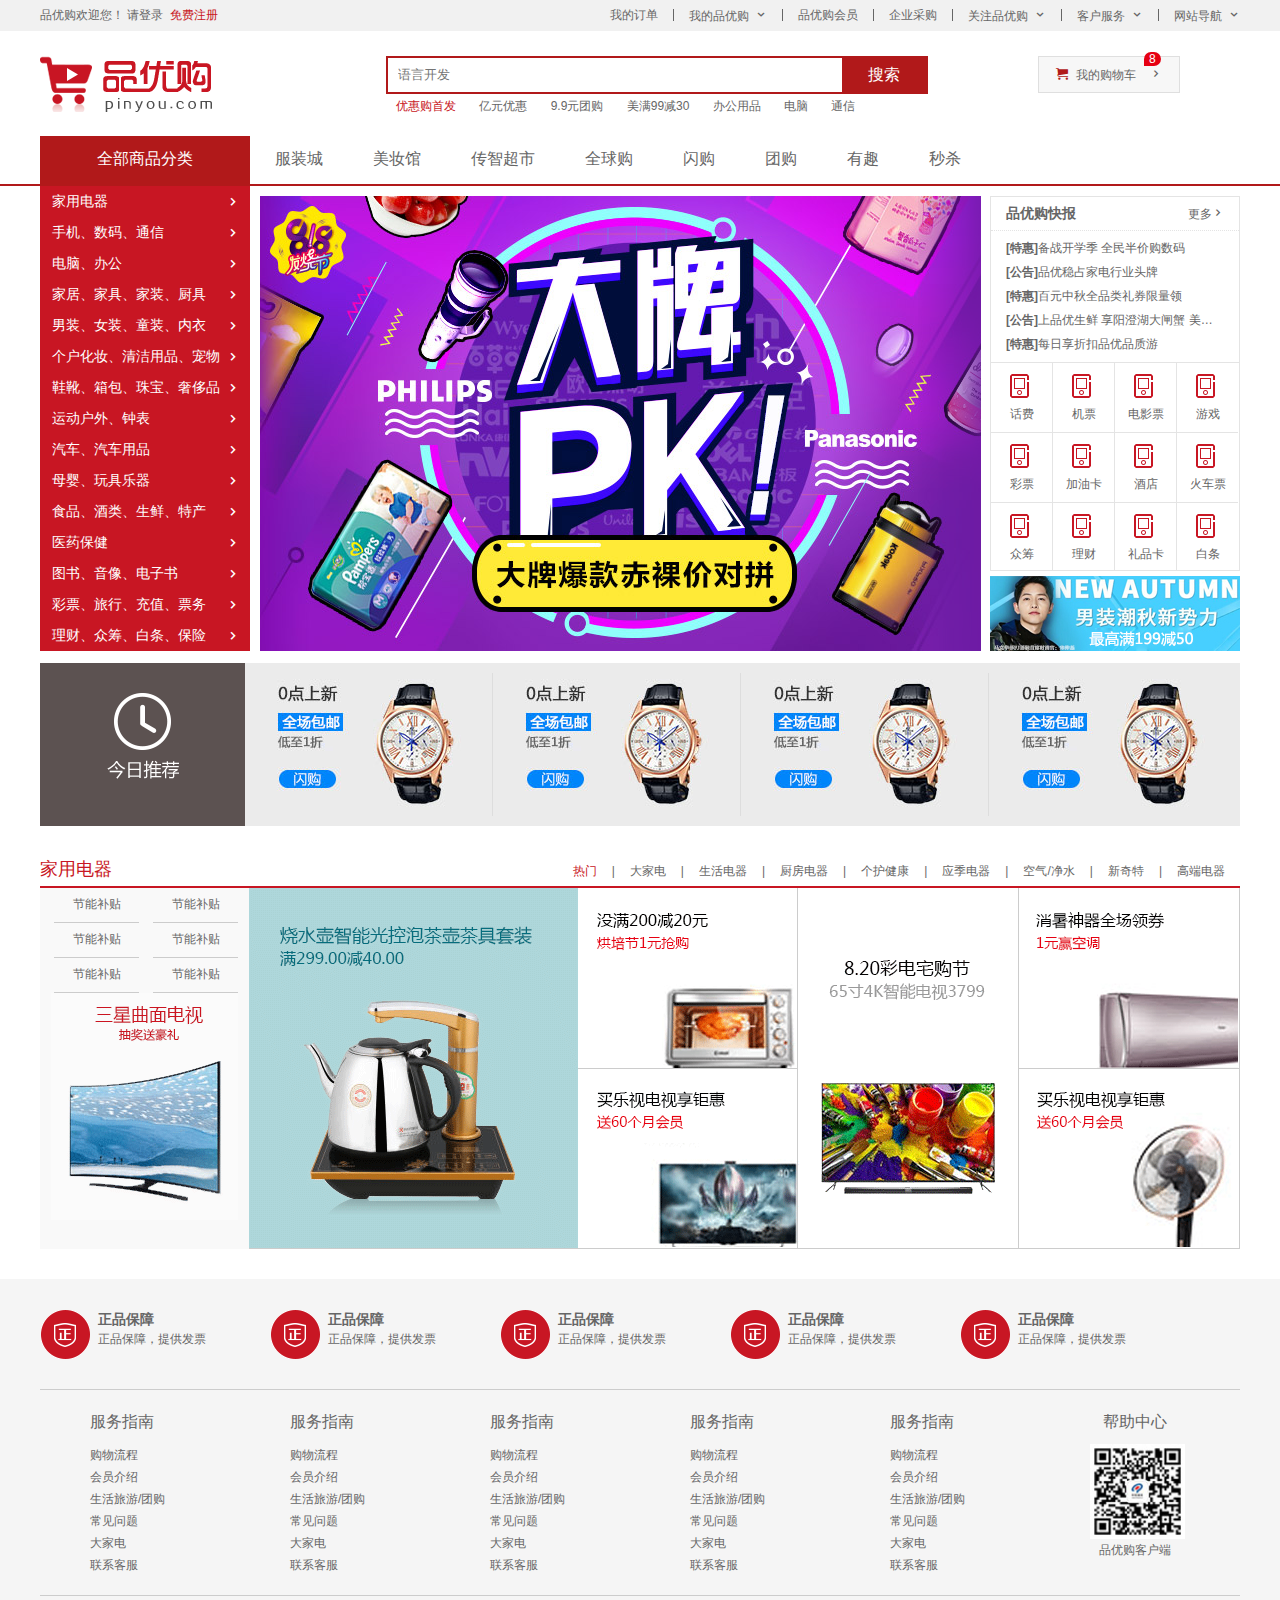
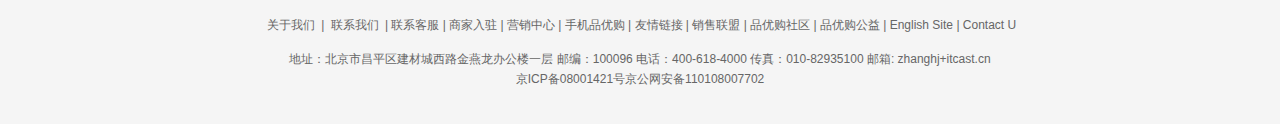
<file: index.html>
<!DOCTYPE html>
<html lang="en">
<head>
    <meta charset="UTF-8">
    <meta name="viewport" content="width=device-width, initial-scale=1.0">
    <title>品优购商城PC项目首页-综合网购首选-正品低价、品质保障、配送及时、轻松购物！</title>
    <!-- 网站说明 -->
    <meta name="description"
        content="品优购商城-专业的综合网上购物商城,销售家电、数码通讯、电脑、家居百货、服装服饰、母婴、图书、食品等数万个品牌优质商品.便捷、诚信的服务，为您提供愉悦的网上购物体验!" />
    <!-- 关键字 -->
    <meta name="keywords" content="网上购物,网上商城,手机,笔记本,电脑,MP3,CD,VCD,DV,相机,数码,配件,手表,存储卡,品优购商城" />
    <link rel="shortcut icon" href="favicon.ico" type="image/x-icon" />
    <link rel="stylesheet" href="css/base.css">
    <link rel="stylesheet" href="css/common.css">
    <link rel="stylesheet" href="css/index.css">
</head>
<body>
    <!-- 快捷导航模块 start -->
    <section class="shortcut">
        <div class="w">
            <div class="fl">
                <ul>
                    <li>品优购欢迎您！&nbsp;</li>
                    <li>
                        <a href="#">请登录</a>&nbsp;
                        <a href="register.html" class="style_red">免费注册</a>
                    </li>
                </ul>
            </div>
            <div class="fr">
                <ul>
                    <li>我的订单</li>
                    <li></li>
                    <li class="arrow-icon">我的品优购</li>
                    <li></li>
                    <li>品优购会员</li>
                    <li></li>
                    <li>企业采购</li>
                    <li></li>
                    <li class="arrow-icon">关注品优购</li>
                    <li></li>
                    <li class="arrow-icon">客户服务</li>
                    <li></li>
                    <li class="arrow-icon">网站导航</li>
                </ul>
            </div>
        </div>
    </section>
    <!-- 快捷导航模块 end -->

    <!-- header头部模块制作 start -->
     <header class="header w">
        <!-- logo模块 -->
        <div class="logo fl">
            <h1>
                <a href="index.html" title="品优购商城">品优购商城</a>
            </h1>
        </div>
        <!-- search模块 -->
        <div class="search">
            <input type="search" name="" id="" placeholder="语言开发">
            <button>搜索</button>
        </div>
        <!-- hotwords模块 -->
        <div class="hotwords">
            <a href="#" class="style_red">优惠购首发</a>
            <a href="#">亿元优惠</a>
            <a href="#">9.9元团购</a>
            <a href="#">美满99减30</a>
            <a href="#">办公用品</a>
            <a href="#">电脑</a>
            <a href="#">通信</a>
        </div>
        <!-- 购物车模块 -->
        <div class="shopcar fr">
            我的购物车
            <i class="count">8</i>
        </div>
    </header>
    <!-- header头部模块制作 end -->
     
    <!-- nav导航模块制作 start -->
    <nav class="nav">
        <div class="w">
            <div class="dropdown">
                <div class="dt">全部商品分类</div>
                <div class="dd">
                    <ul>
                        <li><a href="#">家用电器</a></li>
                        <li><a href="list.html" target="_blank">手机、数码、通信</a></li>
                        <li><a href="#">电脑、办公</a></li>
                        <li><a href="#">家居、家具、家装、厨具</a></li>
                        <li><a href="#">男装、女装、童装、内衣</a></li>
                        <li><a href="#">个户化妆、清洁用品、宠物</a></li>
                        <li><a href="#">鞋靴、箱包、珠宝、奢侈品</a></li>
                        <li><a href="#">运动户外、钟表</a></li>
                        <li><a href="#">汽车、汽车用品</a></li>
                        <li><a href="#">母婴、玩具乐器</a></li>
                        <li><a href="#">食品、酒类、生鲜、特产</a></li>
                        <li><a href="#">医药保健</a></li>
                        <li><a href="#">图书、音像、电子书</a></li>
                        <li><a href="#">彩票、旅行、充值、票务</a></li>
                        <li><a href="#">理财、众筹、白条、保险</a></li>
                    </ul>
                </div>
            </div>
            <div class="navitems">
                <ul>
                    <li><a href="#">服装城</a></li>
                    <li><a href="#">美妆馆</a></li>
                    <li><a href="#">传智超市</a></li>
                    <li><a href="#">全球购</a></li>
                    <li><a href="#">闪购</a></li>
                    <li><a href="#">团购</a></li>
                    <li><a href="#">有趣</a></li>
                    <li><a href="list.html" target="_blank">秒杀</a></li>
                </ul>
            </div>
        </div>
    </nav>
    <!-- nav导航模块制作 end -->

    <!-- main主体模块 start -->
    <div class="w">
        <div class="main">
            <div class="focus">
                <img src="upload/focus1.png" alt="">
            </div>
            <div class="newsflash">
                <div class="news">
                    <div class="news-hd">
                        <h5>品优购快报</h5>
                        <a href="#" class="more">更多</a>
                    </div>
                    <div class="news-bd">
                        <ul>
                            <li><a href="#"><strong>[特惠]</strong>备战开学季 全民半价购数码</a></li>
                            <li><a href="#"><strong>[公告]</strong>品优稳占家电行业头牌</a></li>
                            <li><a href="#"><strong>[特惠]</strong>百元中秋全品类礼券限量领</a></li>
                            <li><a href="#"><strong>[公告]</strong>上品优生鲜 享阳澄湖大闸蟹 美味无极限</a></li>
                            <li><a href="#"><strong>[特惠]</strong>每日享折扣品优品质游</a></li>
                        </ul>
                    </div>
                </div>
                <div class="lifeservice">
                    <ul>
                        <li>
                            <i></i> <p>话费</p>
                        </li>
                        <li>
                            <i></i><p>机票</p>
                        </li>
                        <li>
                            <i></i><p>电影票</p>
                        </li>
                        <li>
                            <i></i><p>游戏</p>
                        </li>
                        <li>
                            <i></i><p>彩票</p>
                        </li>
                        <li>
                            <i></i><p>加油卡</p>
                        </li>
                        <li>
                            <i></i><p>酒店</p>
                        </li>
                        <li>
                            <i></i><p>火车票</p>
                        </li>
                        <li>
                            <i></i><p>众筹</p>
                        </li>
                        <li>
                            <i></i><p>理财</p>
                        </li>
                        <li>
                            <i></i><p>礼品卡</p>
                        </li>
                        <li>
                            <i></i><p>白条</p>
                        </li>
                    </ul>
                </div>
                <div class="bargain">
                    <img src="upload/bargain.png" alt="">
                </div>
            </div>
        </div>
    </div>
    <!-- main主体模块 end -->

    <!-- 推荐模块 start -->
    <div class="w recom">
        <div class="recom_hd">
            <img src="images/recom.png" alt="">
        </div>
        <div class="recom_bd">
            <ul>
                <li><img src="upload/recom_03.jpg" alt=""></li>
                <li><img src="upload/recom_03.jpg" alt=""></li>
                <li><img src="upload/recom_03.jpg" alt=""></li>
                <li><img src="upload/recom_03.jpg" alt=""></li>
            </ul>
        </div>
    </div>
     <!-- 推荐模块 end -->

    <!-- 楼层区域制作 start -->
    <div class="floor">
        <!-- 1楼家用电器楼层 -->
        <div class="w jiadian">
            <div class="box_hd">
                <h3>家用电器</h3>
                <div class="tab_list">
                    <ul>
                        <li><a href="#" class="style_red">热门</a>|</li>
                        <li><a href="#">大家电</a>|</li>
                        <li><a href="#">生活电器</a>|</li>
                        <li><a href="#">厨房电器</a>|</li>
                        <li><a href="#">个护健康</a>|</li>
                        <li><a href="#">应季电器</a>|</li>
                        <li><a href="#">空气/净水</a>|</li>
                        <li><a href="#">新奇特</a>|</li>
                        <li><a href="#">高端电器</a></li>
                    </ul>
                </div>
            </div>
            <div class="box_bd">
                <div class="tab_content">
                    <div class="tab_list_item">
                        <div class="col_210">
                            <ul>
                                <li><a href="#">节能补贴</a></li>
                                <li><a href="#">节能补贴</a></li>
                                <li><a href="#">节能补贴</a></li>
                                <li><a href="#">节能补贴</a></li>
                                <li><a href="#">节能补贴</a></li>
                                <li><a href="#">节能补贴</a></li>
                            </ul>
                            <a href="#">
                                <img src="upload/floor-1-1.png" alt="">
                            </a>
                        </div>
                        <div class="col_329">
                            <a href="#">
                                <img src="upload/floor-1-b01.png" alt="">
                            </a>
                        </div>
                        <div class="col_221">
                            <a href="#" class="bb"><img src="upload/floor-1-2.png" alt=""></a>
                            <a href="#"><img src="upload/floor-1-3.png" alt=""></a>
                        </div>
                        <div class="col_221">
                            <a href="#"><img src="upload/floor-1-4.png" alt=""></a>
                        </div>
                        <div class="col_219">
                            <a href="#" class="bb"><img src="upload/floor-1-5.png" alt=""></a>
                            <a href="#"><img src="upload/floor-1-6.png" alt=""></a>
                        </div>
                    </div>
                </div>
            </div>
        </div>
    </div>
    <!-- 楼层区域制作 end -->

    <!-- 底部模块制作 start -->
     <footer class="footer">
        <div class="w">
            <div class="mod_service">
                <ul>
                    <li>
                        <h5></h5>
                        <div class="service_txt">
                            <h4>正品保障</h4>
                            <p>正品保障，提供发票</p>
                        </div>
                    </li>
                    <li>
                        <h5></h5>
                        <div class="service_txt">
                            <h4>正品保障</h4>
                            <p>正品保障，提供发票</p>
                        </div>
                    </li>
                    <li>
                        <h5></h5>
                        <div class="service_txt">
                            <h4>正品保障</h4>
                            <p>正品保障，提供发票</p>
                        </div>
                    </li>
                    <li>
                        <h5></h5>
                        <div class="service_txt">
                            <h4>正品保障</h4>
                            <p>正品保障，提供发票</p>
                        </div>
                    </li>
                    <li>
                        <h5></h5>
                        <div class="service_txt">
                            <h4>正品保障</h4>
                            <p>正品保障，提供发票</p>
                        </div>
                    </li>
                </ul>
            </div>
            <div class="mod_help">
                <dl>
                    <dt>服务指南</dt>
                    <dd><a href="#">购物流程</a></dd>
                    <dd><a href="#">会员介绍</a></dd>
                    <dd><a href="#">生活旅游/团购</a></dd>
                    <dd><a href="#">常见问题</a></dd>
                    <dd><a href="#">大家电</a></dd>
                    <dd><a href="#">联系客服</a></dd>
                </dl>
                <dl>
                    <dt>服务指南</dt>
                    <dd><a href="#">购物流程</a></dd>
                    <dd><a href="#">会员介绍</a></dd>
                    <dd><a href="#">生活旅游/团购</a></dd>
                    <dd><a href="#">常见问题</a></dd>
                    <dd><a href="#">大家电</a></dd>
                    <dd><a href="#">联系客服</a></dd>
                </dl>
                <dl>
                    <dt>服务指南</dt>
                    <dd><a href="#">购物流程</a></dd>
                    <dd><a href="#">会员介绍</a></dd>
                    <dd><a href="#">生活旅游/团购</a></dd>
                    <dd><a href="#">常见问题</a></dd>
                    <dd><a href="#">大家电</a></dd>
                    <dd><a href="#">联系客服</a></dd>
                </dl>
                <dl>
                    <dt>服务指南</dt>
                    <dd><a href="#">购物流程</a></dd>
                    <dd><a href="#">会员介绍</a></dd>
                    <dd><a href="#">生活旅游/团购</a></dd>
                    <dd><a href="#">常见问题</a></dd>
                    <dd><a href="#">大家电</a></dd>
                    <dd><a href="#">联系客服</a></dd>
                </dl>
                <dl>
                    <dt>服务指南</dt>
                    <dd><a href="#">购物流程</a></dd>
                    <dd><a href="#">会员介绍</a></dd>
                    <dd><a href="#">生活旅游/团购</a></dd>
                    <dd><a href="#">常见问题</a></dd>
                    <dd><a href="#">大家电</a></dd>
                    <dd><a href="#">联系客服</a></dd>
                </dl>
                <dl>
                    <dt>帮助中心</dt>
                    <dd>
                        <img src="images/wx_cz.jpg" alt="" style="width: 95px; height: 95px;">
                        品优购客户端
                        </img>
                    </dd>
                </dl>
            </div>
            <div class="mod_copyright">
                <div class="links">
                    <a href="#">关于我们</a> | <a href="#">联系我们</a> | 联系客服 | 商家入驻 | 营销中心 | 手机品优购 | 友情链接 | 销售联盟 | 品优购社区 | 品优购公益 | English Site | Contact U
                </div>
                <div class="copyright">
                    地址：北京市昌平区建材城西路金燕龙办公楼一层 邮编：100096 电话：400-618-4000 传真：010-82935100 邮箱: zhanghj+itcast.cn <br>
                    京ICP备08001421号京公网安备110108007702
                </div>
            </div>
        </div>
     </footer>
     <!-- 底部模块制作 end -->
</body>
</html>
</file>
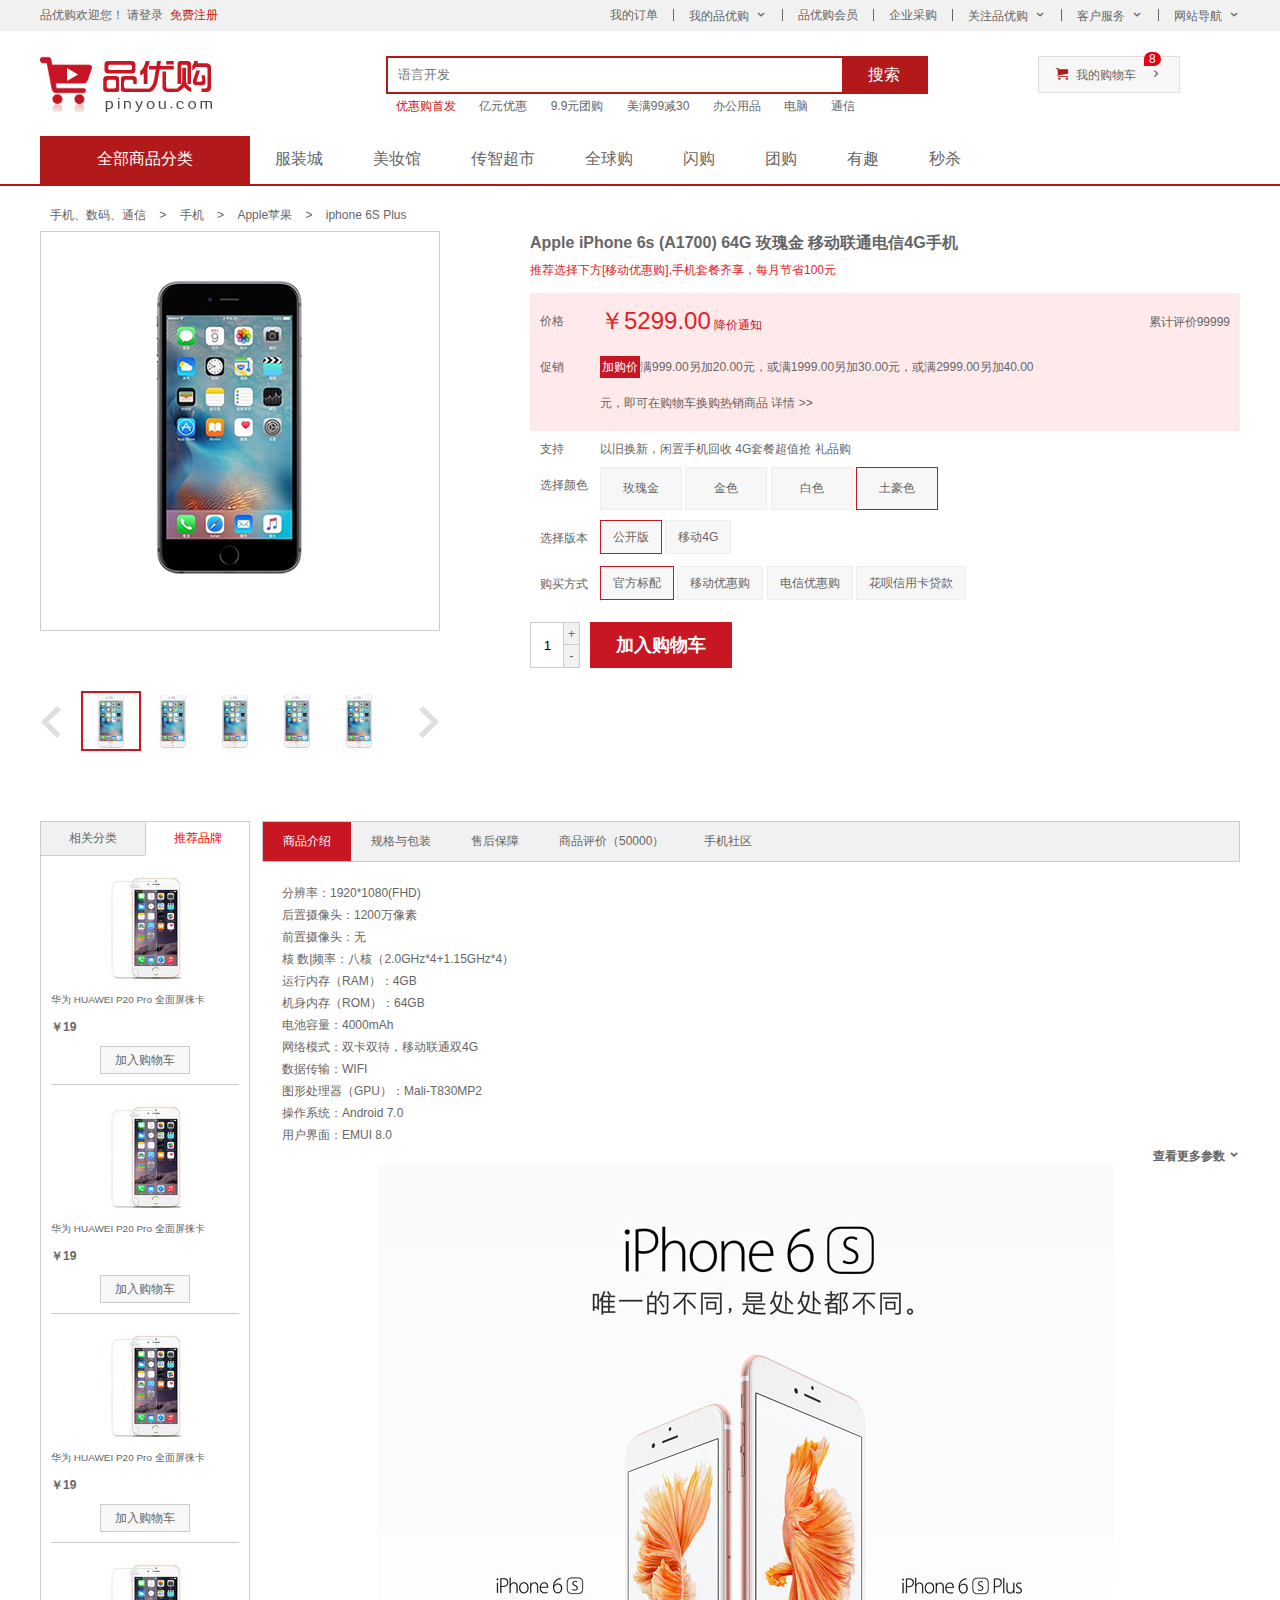
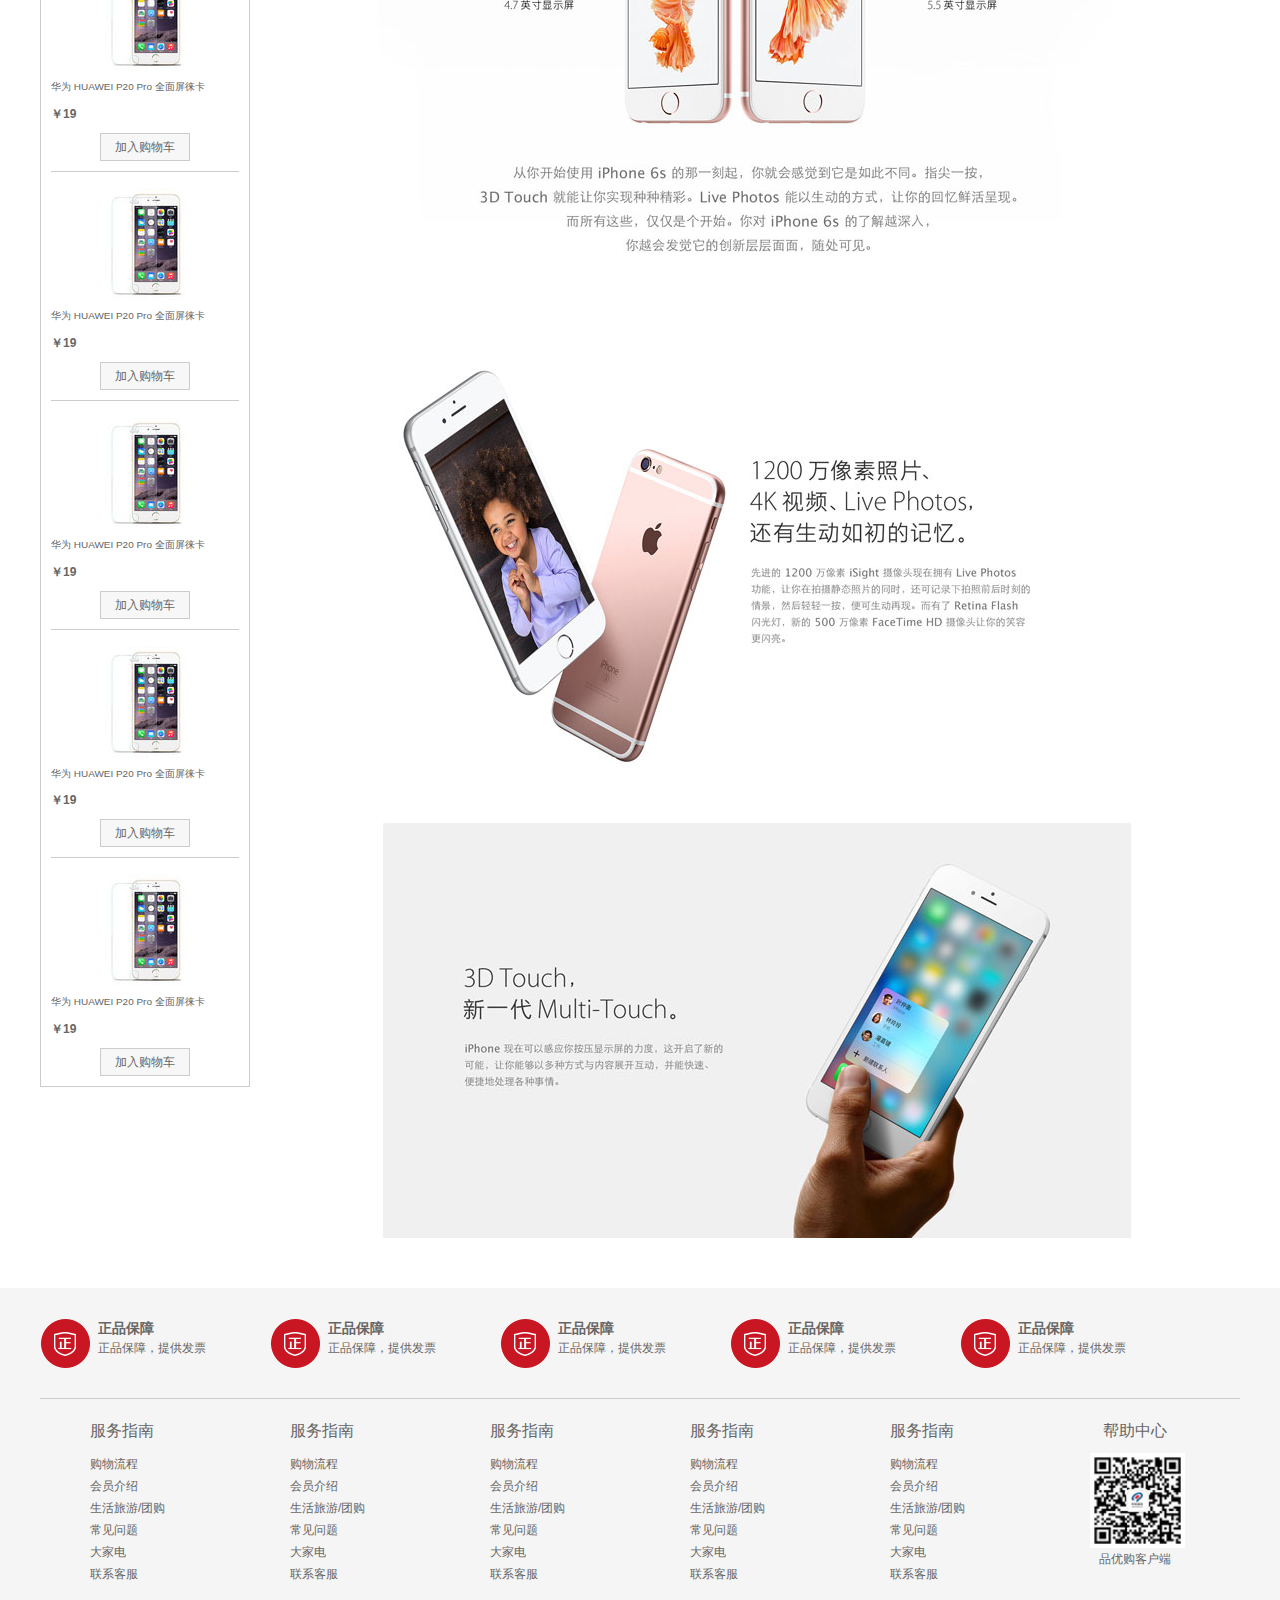
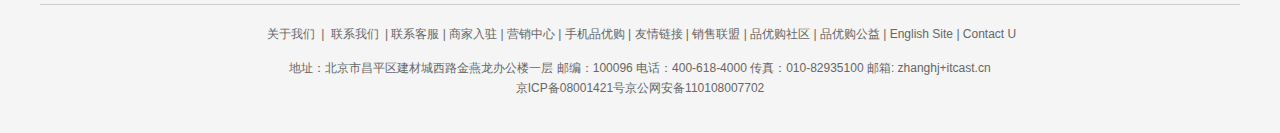
<file: detail.html>
<!DOCTYPE html>
<html lang="en">
<head>
    <meta charset="UTF-8">
    <meta name="viewport" content="width=device-width, initial-scale=1.0">
    <title>扩展作业-品优购手机详情页</title>
    <meta name="description"
        content="品优购JD.COM-专业的综合网上购物商城,销售家电、数码通讯、电脑、家居百货、服装服饰、母婴、图书、食品等数万个品牌优质商品.便捷、诚信的服务，为您提供愉悦的网上购物体验!" />
    <meta name="Keywords" content="网上购物,网上商城,手机,笔记本,电脑,MP3,CD,VCD,DV,相机,数码,配件,手表,存储卡,品优购" />
    <!-- 引入facicon.ico网页图标 -->
    <link rel="shortcut icon" href="favicon.ico" type="image/x-icon" />
    <!-- 引入css 初始化的css 文件 -->
    <link rel="stylesheet" href="css/base.css">
    <!-- 引入公共样式的css 文件 -->
    <link rel="stylesheet" href="css/common.css">
    <!-- 引入详情页面的css文件 -->
    <link rel="stylesheet" href="css/detail.css">
</head>
<body>
    <!-- 快捷导航模块 start -->
    <section class="shortcut">
        <div class="w">
            <div class="fl">
                <ul>
                    <li>品优购欢迎您！&nbsp;</li>
                    <li>
                        <a href="#">请登录</a>&nbsp;
                        <a href="register.html" class="style_red">免费注册</a>
                    </li>
                </ul>
            </div>
            <div class="fr">
                <ul>
                    <li>我的订单</li>
                    <li></li>
                    <li class="arrow-icon">我的品优购</li>
                    <li></li>
                    <li>品优购会员</li>
                    <li></li>
                    <li>企业采购</li>
                    <li></li>
                    <li class="arrow-icon">关注品优购</li>
                    <li></li>
                    <li class="arrow-icon">客户服务</li>
                    <li></li>
                    <li class="arrow-icon">网站导航</li>
                </ul>
            </div>
        </div>
    </section>
    <!-- 快捷导航模块 end -->

    <!-- header头部模块制作 start -->
    <header class="header w">
        <!-- logo模块 -->
        <div class="logo fl">
            <h1>
                <a href="index.html" title="品优购商城">品优购商城</a>
            </h1>
        </div>
        <!-- search模块 -->
        <div class="search">
            <input type="search" name="" id="" placeholder="语言开发">
            <button>搜索</button>
        </div>
        <!-- hotwords模块 -->
        <div class="hotwords">
            <a href="#" class="style_red">优惠购首发</a>
            <a href="#">亿元优惠</a>
            <a href="#">9.9元团购</a>
            <a href="#">美满99减30</a>
            <a href="#">办公用品</a>
            <a href="#">电脑</a>
            <a href="#">通信</a>
        </div>
        <!-- 购物车模块 -->
        <div class="shopcar fr">
            我的购物车
            <i class="count">8</i>
        </div>
    </header>
    <!-- header头部模块制作 end -->
    
    <!-- nav导航模块制作 start -->
    <nav class="nav">
        <div class="w">
            <div class="dropdown" style="overflow: hidden;">
                <div class="dt">全部商品分类</div>
                <div class="dd">
                    <ul>
                        <li><a href="#">家用电器</a></li>
                        <li><a href="#">手机、数码、通信</a></li>
                        <li><a href="#">电脑、办公</a></li>
                        <li><a href="#">家居、家具、家装、厨具</a></li>
                        <li><a href="#">男装、女装、童装、内衣</a></li>
                        <li><a href="#">个户化妆、清洁用品、宠物</a></li>
                        <li><a href="#">鞋靴、箱包、珠宝、奢侈品</a></li>
                        <li><a href="#">运动户外、钟表</a></li>
                        <li><a href="#">汽车、汽车用品</a></li>
                        <li><a href="#">母婴、玩具乐器</a></li>
                        <li><a href="#">食品、酒类、生鲜、特产</a></li>
                        <li><a href="#">医药保健</a></li>
                        <li><a href="#">图书、音像、电子书</a></li>
                        <li><a href="#">彩票、旅行、充值、票务</a></li>
                        <li><a href="#">理财、众筹、白条、保险</a></li>
                    </ul>
                </div>
            </div>
            <div class="navitems">
                <ul>
                    <li><a href="#">服装城</a></li>
                    <li><a href="#">美妆馆</a></li>
                    <li><a href="#">传智超市</a></li>
                    <li><a href="#">全球购</a></li>
                    <li><a href="#">闪购</a></li>
                    <li><a href="#">团购</a></li>
                    <li><a href="#">有趣</a></li>
                    <li><a href="list.html" target="_blank">秒杀</a></li>
                </ul>
            </div>
        </div>
    </nav>
    <!-- nav导航模块制作 end -->

    <!-- 扩展作业-品优购手机详情页 start -->
     <div class="de_container w">
        <!-- 面包屑导航 -->
         <div class="crumb_wrap">
            <a href="index.html">手机、数码、通信</a> > <a href="list.html">手机</a> > <a href="#">Apple苹果</a> > <a href="#">iphone 6S Plus</a>
        </div>
        <!-- 产品介绍模块 -->
         <div class="product_intro clearfix">
            <!-- 预览区域 -->
            <div class="preview_wrap fl">
                <div class="preview_img">
                    <img src="upload/s3.png" alt="">
                </div>
                <div class="preview_list">
                    <a href="#" class="arrow_prev"></a>
                    <a href="#" class="arrow_next"></a>
                    <ul class="list_item">
                        <li class="current"><img src="upload/pre.jpg" alt=""></li>
                        <li><img src="upload/pre.jpg" alt=""></li>
                        <li><img src="upload/pre.jpg" alt=""></li>
                        <li><img src="upload/pre.jpg" alt=""></li>
                        <li><img src="upload/pre.jpg" alt=""></li>
                    </ul>
                </div>
            </div>
            <!-- 产品详细信息 -->
            <div class="itemInfo_wrap fr">
                <div class="sku_name">
                    Apple iPhone 6s (A1700) 64G 玫瑰金 移动联通电信4G手机
                </div>
                <div class="news">
                    推荐选择下方[移动优惠购],手机套餐齐享，每月节省100元
                </div>
                <div class="summary">
                    <dl class="summary_price">
                        <dt>价格</dt>
                        <dd>
                            <i class="price">￥5299.00</i>
                            <a href="#">降价通知</a>
                            <div class="remark">累计评价99999</div>
                        </dd>
                    </dl>
                    <dl class="summary_promotion">
                        <dt>促销</dt>
                        <dd>
                            <em>加购价</em>满999.00另加20.00元，或满1999.00另加30.00元，或满2999.00另加40.00元，即可在购物车换购热销商品  详情 >>
                        </dd>
                    </dl>
                    <dl class="summary_support">
                        <dt>支持</dt>
                        <dd>以旧换新，闲置手机回收 4G套餐超值抢 礼品购</dd>
                    </dl>
                    <dl class="choose_color">
                        <dt>选择颜色</dt>
                        <dd>
                            <a href="javascript:;">玫瑰金</a>
                            <a href="javascript:;">金色</a>
                            <a href="javascript:;">白色</a>
                            <a href="javascript:;" class="current">土豪色</a>
                        </dd>
                    </dl>
                    <dl class="choose_version">
                        <dt>选择版本</dt>
                        <dd>
                            <a href="javascript:;" class="current">公开版</a>
                            <a href="javascript:;">移动4G</a></dd>
                    </dl>
                    <dl class="choose_type">
                        <dt>购买方式</dt>
                        <dd>
                            <a href="javascript:;" class="current">官方标配</a>
                            <a href="javascript:;">移动优惠购</a>
                            <a href="javascript:;">电信优惠购</a>
                            <a href="javascript:;">花呗信用卡贷款</a>
                        </dd>
                    </dl>
                    <div class="choose_btns">
                        <div class="choose_amount">
                            <input type="text" value="1">
                            <a href="javascript:;" class="add">+</a>
                            <a href="javascript:;" class="reduce">-</a>
                        </div>
                        <a href="#" class="addcar">加入购物车</a>
                    </div>
                </div>
            </div>
         </div>
         <!-- 产品细节模块 -->
          <div class="product_detail clearfix">
            <!-- aside -->
            <div class="aside fl">
                <div class="tab_list">
                    <ul>
                        <li class="first_tab">相关分类</li>
                        <li class="second_tab current">推荐品牌</li>
                    </ul>
                </div>
                <div class="tab_con">
                    <ul>
                        <li>
                           <img src="upload/aside_img.jpg" alt="">
                           <h5>华为 HUAWEI P20 Pro 全面屏徕卡</h5>
                           <div class="aside_price">￥19</div>
                           <a href="#" class="as_addcar">加入购物车</a>
                        </li>
                        <li>
                           <img src="upload/aside_img.jpg" alt="">
                           <h5>华为 HUAWEI P20 Pro 全面屏徕卡</h5>
                           <div class="aside_price">￥19</div>
                           <a href="#" class="as_addcar">加入购物车</a>
                        </li>
                        <li>
                           <img src="upload/aside_img.jpg" alt="">
                           <h5>华为 HUAWEI P20 Pro 全面屏徕卡</h5>
                           <div class="aside_price">￥19</div>
                           <a href="#" class="as_addcar">加入购物车</a>
                        </li>
                        <li>
                           <img src="upload/aside_img.jpg" alt="">
                           <h5>华为 HUAWEI P20 Pro 全面屏徕卡</h5>
                           <div class="aside_price">￥19</div>
                           <a href="#" class="as_addcar">加入购物车</a>
                        </li>
                        <li>
                           <img src="upload/aside_img.jpg" alt="">
                           <h5>华为 HUAWEI P20 Pro 全面屏徕卡</h5>
                           <div class="aside_price">￥19</div>
                           <a href="#" class="as_addcar">加入购物车</a>
                        </li>
                        <li>
                           <img src="upload/aside_img.jpg" alt="">
                           <h5>华为 HUAWEI P20 Pro 全面屏徕卡</h5>
                           <div class="aside_price">￥19</div>
                           <a href="#" class="as_addcar">加入购物车</a>
                        </li>
                        <li>
                           <img src="upload/aside_img.jpg" alt="">
                           <h5>华为 HUAWEI P20 Pro 全面屏徕卡</h5>
                           <div class="aside_price">￥19</div>
                           <a href="#" class="as_addcar">加入购物车</a>
                        </li>
                        <li>
                           <img src="upload/aside_img.jpg" alt="">
                           <h5>华为 HUAWEI P20 Pro 全面屏徕卡</h5>
                           <div class="aside_price">￥19</div>
                           <a href="#" class="as_addcar">加入购物车</a>
                        </li>
                    </ul>
                </div>
            </div>
            <!-- detail -->
            <div class="detail fr">
                <div class="detail_tab_list">
                    <ul>
                        <li class="current">商品介绍</li>
                        <li>规格与包装</li>
                        <li>售后保障</li>
                        <li>商品评价（50000）</li>
                        <li>手机社区</li>
                    </ul>
                </div>
                <div class="detail_tab_con">
                    <div class="item">
                        <ul class="item_info">
                            <li>分辨率：1920*1080(FHD)</li>
                            <li>后置摄像头：1200万像素</li>
                            <li>前置摄像头：无</li>
                            <li>核 数|频率：八核（2.0GHz*4+1.15GHz*4）</li>
                            <li>运行内存（RAM）：4GB</li>
                            <li>机身内存（ROM）：64GB</li>
                            <li>电池容量：4000mAh</li>
                            <li>网络模式：双卡双待，移动联通双4G</li>
                            <li>数据传输：WIFI</li>
                            <li>图形处理器（GPU）：Mali-T830MP2</li>
                            <li>操作系统：Android 7.0</li>
                            <li>用户界面：EMUI 8.0</li>
                        </ul>
                        <p>
                            <a href="#" class="more">查看更多参数 </a>
                        </p>
                        <img src="upload/detail_img1.jpg" alt="">
                        <img src="upload/detail_img2.jpg" alt="">
                        <img src="upload/detail_img3.jpg" alt="">
                    </div>
                    <!-- 
                    <div class="item">规格与包装</div>
                    <div class="item">售后保障</div> 
                    -->
                </div>
            </div>
          </div>
     </div>
    <!-- 扩展作业-品优购手机详情页 end -->

    <!-- 底部模块制作 start -->
        <footer class="footer">
            <div class="w">
                <div class="mod_service">
                    <ul>
                        <li>
                            <h5></h5>
                            <div class="service_txt">
                                <h4>正品保障</h4>
                                <p>正品保障，提供发票</p>
                            </div>
                        </li>
                        <li>
                            <h5></h5>
                            <div class="service_txt">
                                <h4>正品保障</h4>
                                <p>正品保障，提供发票</p>
                            </div>
                        </li>
                        <li>
                            <h5></h5>
                            <div class="service_txt">
                                <h4>正品保障</h4>
                                <p>正品保障，提供发票</p>
                            </div>
                        </li>
                        <li>
                            <h5></h5>
                            <div class="service_txt">
                                <h4>正品保障</h4>
                                <p>正品保障，提供发票</p>
                            </div>
                        </li>
                        <li>
                            <h5></h5>
                            <div class="service_txt">
                                <h4>正品保障</h4>
                                <p>正品保障，提供发票</p>
                            </div>
                        </li>
                    </ul>
                </div>
                <div class="mod_help">
                    <dl>
                        <dt>服务指南</dt>
                        <dd><a href="#">购物流程</a></dd>
                        <dd><a href="#">会员介绍</a></dd>
                        <dd><a href="#">生活旅游/团购</a></dd>
                        <dd><a href="#">常见问题</a></dd>
                        <dd><a href="#">大家电</a></dd>
                        <dd><a href="#">联系客服</a></dd>
                    </dl>
                    <dl>
                        <dt>服务指南</dt>
                        <dd><a href="#">购物流程</a></dd>
                        <dd><a href="#">会员介绍</a></dd>
                        <dd><a href="#">生活旅游/团购</a></dd>
                        <dd><a href="#">常见问题</a></dd>
                        <dd><a href="#">大家电</a></dd>
                        <dd><a href="#">联系客服</a></dd>
                    </dl>
                    <dl>
                        <dt>服务指南</dt>
                        <dd><a href="#">购物流程</a></dd>
                        <dd><a href="#">会员介绍</a></dd>
                        <dd><a href="#">生活旅游/团购</a></dd>
                        <dd><a href="#">常见问题</a></dd>
                        <dd><a href="#">大家电</a></dd>
                        <dd><a href="#">联系客服</a></dd>
                    </dl>
                    <dl>
                        <dt>服务指南</dt>
                        <dd><a href="#">购物流程</a></dd>
                        <dd><a href="#">会员介绍</a></dd>
                        <dd><a href="#">生活旅游/团购</a></dd>
                        <dd><a href="#">常见问题</a></dd>
                        <dd><a href="#">大家电</a></dd>
                        <dd><a href="#">联系客服</a></dd>
                    </dl>
                    <dl>
                        <dt>服务指南</dt>
                        <dd><a href="#">购物流程</a></dd>
                        <dd><a href="#">会员介绍</a></dd>
                        <dd><a href="#">生活旅游/团购</a></dd>
                        <dd><a href="#">常见问题</a></dd>
                        <dd><a href="#">大家电</a></dd>
                        <dd><a href="#">联系客服</a></dd>
                    </dl>
                    <dl>
                        <dt>帮助中心</dt>
                        <dd>
                            <img src="images/wx_cz.jpg" alt="" style="width: 95px; height: 95px;">
                            品优购客户端
                            </img>
                        </dd>
                    </dl>
                </div>
                <div class="mod_copyright">
                    <div class="links">
                        <a href="#">关于我们</a> | <a href="#">联系我们</a> | 联系客服 | 商家入驻 | 营销中心 | 手机品优购 | 友情链接 | 销售联盟 | 品优购社区 | 品优购公益 |
                        English Site | Contact U
                    </div>
                    <div class="copyright">
                        地址：北京市昌平区建材城西路金燕龙办公楼一层 邮编：100096 电话：400-618-4000 传真：010-82935100 邮箱: zhanghj+itcast.cn <br>
                        京ICP备08001421号京公网安备110108007702
                    </div>
                </div>
            </div>
        </footer>
        <!-- 底部模块制作 end -->
</body>
</html>
</file>
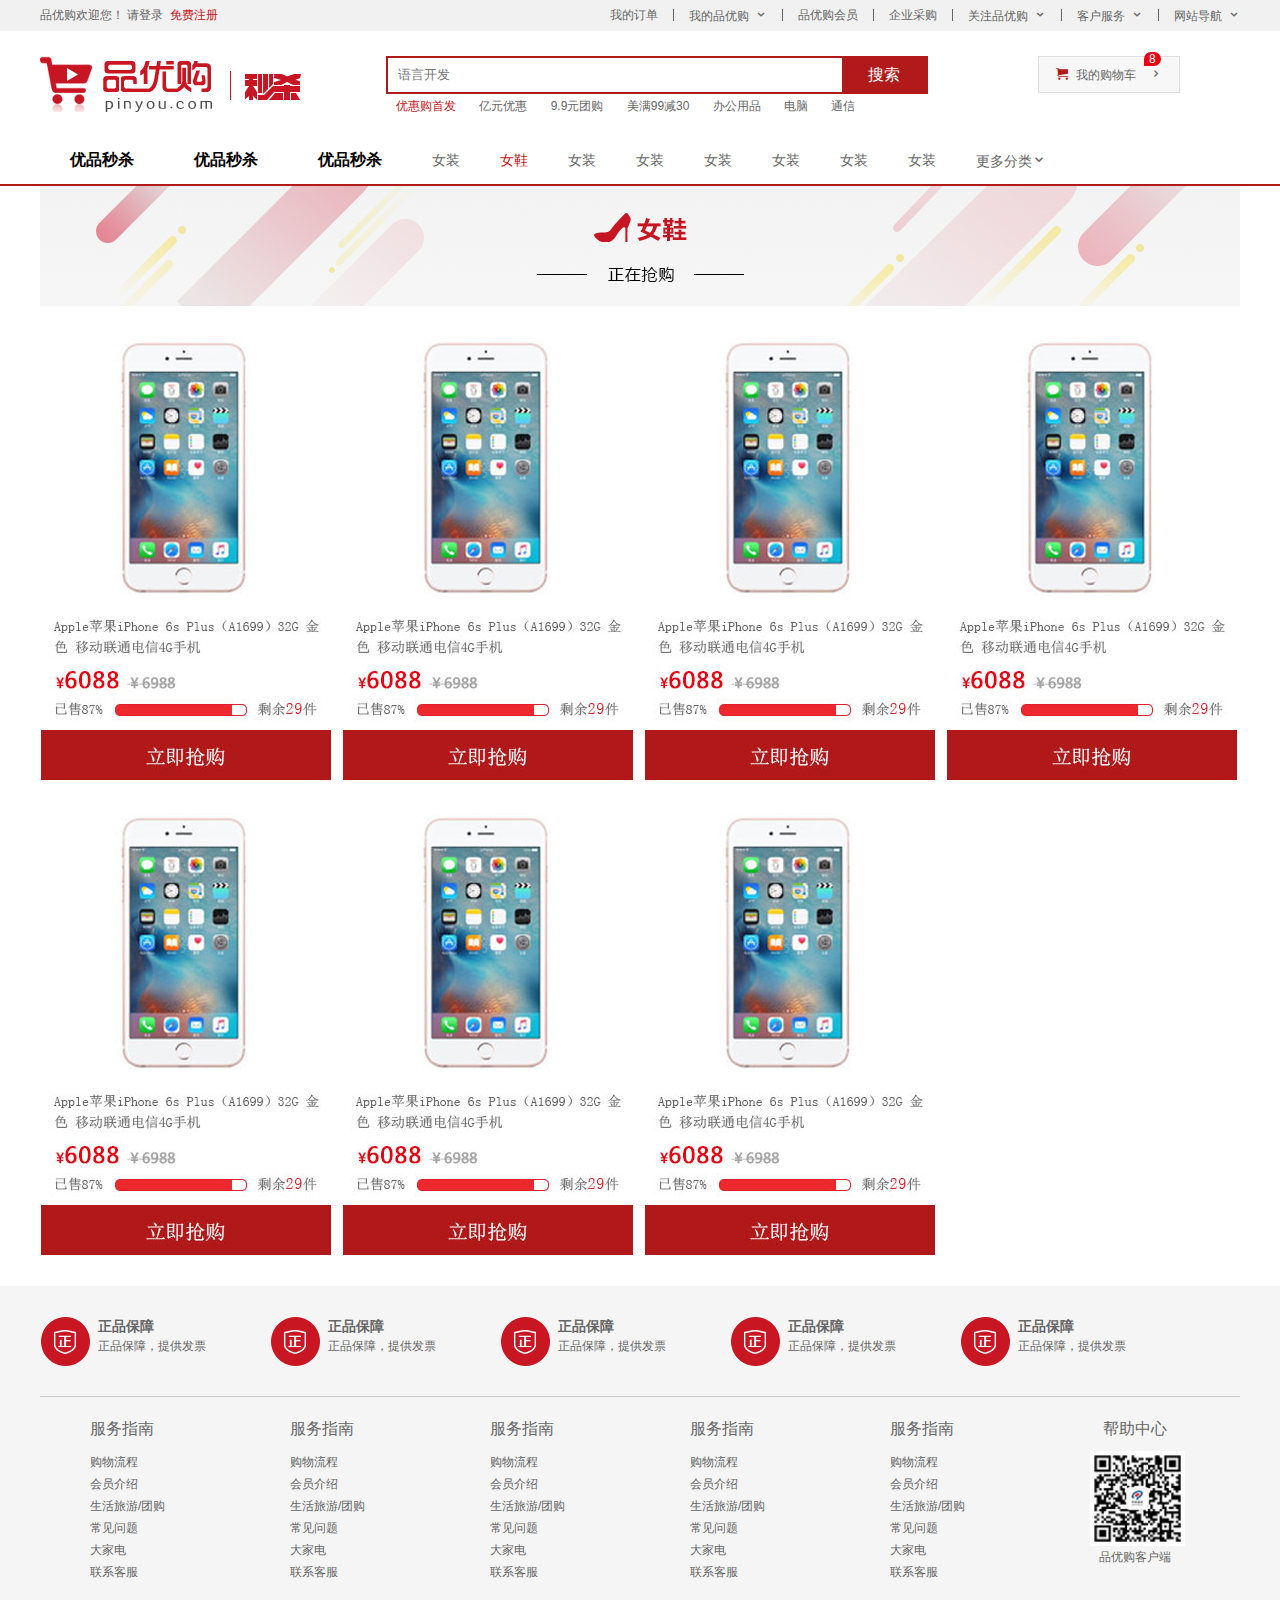
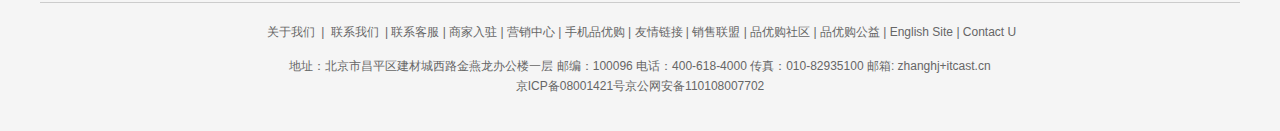
<file: list.html>
<!DOCTYPE html>
<html lang="en">
<head>
    <meta charset="UTF-8">
    <meta name="viewport" content="width=device-width, initial-scale=1.0">
    <title>品优购商城PC项目商品列表页-综合网购首选-正品低价、品质保障、配送及时、轻松购物！</title>
    <!-- 网站说明 -->
    <meta name="description"
        content="品优购商城-专业的综合网上购物商城,销售家电、数码通讯、电脑、家居百货、服装服饰、母婴、图书、食品等数万个品牌优质商品.便捷、诚信的服务，为您提供愉悦的网上购物体验!" />
    <!-- 关键字 -->
    <meta name="keywords" content="网上购物,网上商城,手机,笔记本,电脑,MP3,CD,VCD,DV,相机,数码,配件,手表,存储卡,品优购商城" />
    <link rel="shortcut icon" href="favicon.ico" type="image/x-icon" />
    <link rel="stylesheet" href="css/base.css">
    <link rel="stylesheet" href="css/common.css">
    <link rel="stylesheet" href="css/list.css">
</head>
<body>
    <!-- 快捷导航模块 start -->
    <section class="shortcut">
        <div class="w">
            <div class="fl">
                <ul>
                    <li>品优购欢迎您！&nbsp;</li>
                    <li>
                        <a href="#">请登录</a>&nbsp;
                        <a href="register.html" class="style_red">免费注册</a>
                    </li>
                </ul>
            </div>
            <div class="fr">
                <ul>
                    <li>我的订单</li>
                    <li></li>
                    <li class="arrow-icon">我的品优购</li>
                    <li></li>
                    <li>品优购会员</li>
                    <li></li>
                    <li>企业采购</li>
                    <li></li>
                    <li class="arrow-icon">关注品优购</li>
                    <li></li>
                    <li class="arrow-icon">客户服务</li>
                    <li></li>
                    <li class="arrow-icon">网站导航</li>
                </ul>
            </div>
        </div>
    </section>
    <!-- 快捷导航模块 end -->

    <!-- header头部模块制作 start -->
    <header class="header w">
        <!-- logo模块 -->
        <div class="logo fl">
            <h1>
                <a href="index.html" title="品优购商城">品优购商城</a>
            </h1>
        </div>
        <!-- 列表页的秒杀模块 -->
         <div class="sk"><img src="images/sk.png" alt=""></div>
        <!-- search模块 -->
        <div class="search">
            <input type="search" name="" id="" placeholder="语言开发">
            <button>搜索</button>
        </div>
        <!-- hotwords模块 -->
        <div class="hotwords">
            <a href="#" class="style_red">优惠购首发</a>
            <a href="#">亿元优惠</a>
            <a href="#">9.9元团购</a>
            <a href="#">美满99减30</a>
            <a href="#">办公用品</a>
            <a href="#">电脑</a>
            <a href="#">通信</a>
        </div>
        <!-- 购物车模块 -->
        <div class="shopcar fr">
            我的购物车
            <i class="count">8</i>
        </div>
    </header>
    <!-- header头部模块制作 end -->

    <!-- nav模块制作 start -->
     <nav class="nav">
        <div class="w">
            <div class="sk_list">
                <ul>
                    <li><a href="#">优品秒杀</a></li>
                    <li><a href="#">优品秒杀</a></li>
                    <li><a href="#">优品秒杀</a></li>
                </ul>
            </div>
            <div class="sk_con">
                <ul>
                    <li><a href="#">女装</a></li>
                    <li><a href="#" class="style_red">女鞋</a></li>
                    <li><a href="#">女装</a></li>
                    <li><a href="#">女装</a></li>
                    <li><a href="#">女装</a></li>
                    <li><a href="#">女装</a></li>
                    <li><a href="#">女装</a></li>
                    <li><a href="#">女装</a></li>
                    <li><a href="#">更多分类</a></li>
                </ul>
            </div>
        </div>
     </nav>
    <!-- nav模块制作 end -->

     <!-- 列表页主体部分 start -->
      <div class="w sk_container">
        <div class="sk_hd">
            <img src="upload/bg_03.png" alt="">
        </div>
        <div class="sk_bd">
            <ul class="clearfix">
                <li><a href="detail.html"><img src="upload/list.jpg" alt=""></a></li>
                <li><a href="detail.html"><img src="upload/list.jpg" alt=""></a></li>
                <li><a href="detail.html"><img src="upload/list.jpg" alt=""></a></li>
                <li><a href="detail.html"><img src="upload/list.jpg" alt=""></a></li>
                <li><a href="detail.html"><img src="upload/list.jpg" alt=""></a></li>
                <li><a href="detail.html"><img src="upload/list.jpg" alt=""></a></li>
                <li><a href="detail.html"><img src="upload/list.jpg" alt=""></a></li>
            </ul>
      </div>
    </div>
     <!-- 列表页主体部分 end -->

    <!-- 底部模块制作 start -->
    <footer class="footer">
        <div class="w">
            <div class="mod_service">
                <ul>
                    <li>
                        <h5></h5>
                        <div class="service_txt">
                            <h4>正品保障</h4>
                            <p>正品保障，提供发票</p>
                        </div>
                    </li>
                    <li>
                        <h5></h5>
                        <div class="service_txt">
                            <h4>正品保障</h4>
                            <p>正品保障，提供发票</p>
                        </div>
                    </li>
                    <li>
                        <h5></h5>
                        <div class="service_txt">
                            <h4>正品保障</h4>
                            <p>正品保障，提供发票</p>
                        </div>
                    </li>
                    <li>
                        <h5></h5>
                        <div class="service_txt">
                            <h4>正品保障</h4>
                            <p>正品保障，提供发票</p>
                        </div>
                    </li>
                    <li>
                        <h5></h5>
                        <div class="service_txt">
                            <h4>正品保障</h4>
                            <p>正品保障，提供发票</p>
                        </div>
                    </li>
                </ul>
            </div>
            <div class="mod_help">
                <dl>
                    <dt>服务指南</dt>
                    <dd><a href="#">购物流程</a></dd>
                    <dd><a href="#">会员介绍</a></dd>
                    <dd><a href="#">生活旅游/团购</a></dd>
                    <dd><a href="#">常见问题</a></dd>
                    <dd><a href="#">大家电</a></dd>
                    <dd><a href="#">联系客服</a></dd>
                </dl>
                <dl>
                    <dt>服务指南</dt>
                    <dd><a href="#">购物流程</a></dd>
                    <dd><a href="#">会员介绍</a></dd>
                    <dd><a href="#">生活旅游/团购</a></dd>
                    <dd><a href="#">常见问题</a></dd>
                    <dd><a href="#">大家电</a></dd>
                    <dd><a href="#">联系客服</a></dd>
                </dl>
                <dl>
                    <dt>服务指南</dt>
                    <dd><a href="#">购物流程</a></dd>
                    <dd><a href="#">会员介绍</a></dd>
                    <dd><a href="#">生活旅游/团购</a></dd>
                    <dd><a href="#">常见问题</a></dd>
                    <dd><a href="#">大家电</a></dd>
                    <dd><a href="#">联系客服</a></dd>
                </dl>
                <dl>
                    <dt>服务指南</dt>
                    <dd><a href="#">购物流程</a></dd>
                    <dd><a href="#">会员介绍</a></dd>
                    <dd><a href="#">生活旅游/团购</a></dd>
                    <dd><a href="#">常见问题</a></dd>
                    <dd><a href="#">大家电</a></dd>
                    <dd><a href="#">联系客服</a></dd>
                </dl>
                <dl>
                    <dt>服务指南</dt>
                    <dd><a href="#">购物流程</a></dd>
                    <dd><a href="#">会员介绍</a></dd>
                    <dd><a href="#">生活旅游/团购</a></dd>
                    <dd><a href="#">常见问题</a></dd>
                    <dd><a href="#">大家电</a></dd>
                    <dd><a href="#">联系客服</a></dd>
                </dl>
                <dl>
                    <dt>帮助中心</dt>
                    <dd>
                        <img src="images/wx_cz.jpg" alt="" style="width: 95px; height: 95px;">
                        品优购客户端
                        </img>
                    </dd>
                </dl>
            </div>
            <div class="mod_copyright">
                <div class="links">
                    <a href="#">关于我们</a> | <a href="#">联系我们</a> | 联系客服 | 商家入驻 | 营销中心 | 手机品优购 | 友情链接 | 销售联盟 | 品优购社区 | 品优购公益 |
                    English Site | Contact U
                </div>
                <div class="copyright">
                    地址：北京市昌平区建材城西路金燕龙办公楼一层 邮编：100096 电话：400-618-4000 传真：010-82935100 邮箱: zhanghj+itcast.cn <br>
                    京ICP备08001421号京公网安备110108007702
                </div>
            </div>
        </div>
    </footer>
    <!-- 底部模块制作 end -->
    </body>

</body>
</html>
</file>
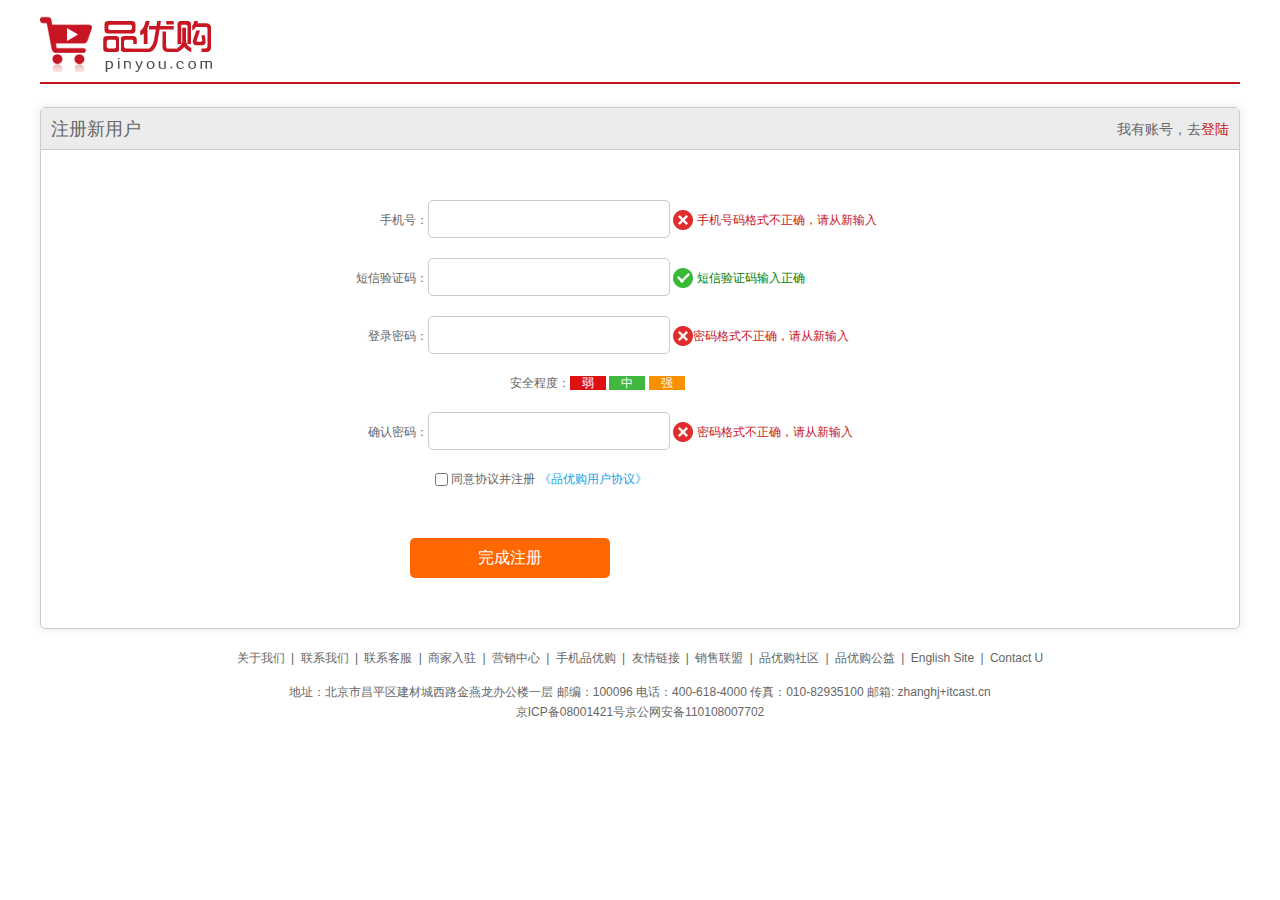
<file: register.html>
<!DOCTYPE html>
<html lang="en">
<head>
    <meta charset="UTF-8">
    <meta name="viewport" content="width=device-width, initial-scale=1.0">
    <title>个人注册页面-品优购商城PC项目</title>
    <!-- 网站说明 -->
    <meta name="description"
        content="品优购商城-专业的综合网上购物商城,销售家电、数码通讯、电脑、家居百货、服装服饰、母婴、图书、食品等数万个品牌优质商品.便捷、诚信的服务，为您提供愉悦的网上购物体验!" />
    <!-- 关键字 -->
    <meta name="keywords" content="网上购物,网上商城,手机,笔记本,电脑,MP3,CD,VCD,DV,相机,数码,配件,手表,存储卡,品优购商城" />
    <link rel="shortcut icon" href="favicon.ico" type="image/x-icon" />
    <link rel="stylesheet" href="css/base.css">
    <!-- <link rel="stylesheet" href="css/common.css"> -->
    <link rel="stylesheet" href="css/register.css">
</head>
<body>
    <div class="w">
        <header>
            <div class="logo">
                <a href="index.html"><img src="images/logo.png" alt=""></a>
            </div>
            <div class="registerarea">
                <h3>注册新用户
                    <div class="login">我有账号，去<a href="#">登陆</a></div>
                </h3>
                <div class="reg_form">
                    <form action="">
                        <ul>
                            <li><label for="">手机号：</label><input type="text" class="inp">
                                <span class="error"><i class="error_icon"></i> 手机号码格式不正确，请从新输入 </span></li>
                            <li><label for="">短信验证码：</label><input type="text" class="inp">
                                <span class="success"><i class="success_icon"></i> 短信验证码输入正确 </span></li>
                            <li><label for="">登录密码：</label><input type="password" class="inp">
                                <span class="error"><i class="error_icon"></i>密码格式不正确，请从新输入</span></li>
                            <li class="safe">安全程度：<em class="ruo">弱</em> <em class="zhong">中</em> <em class="qiang">强</em></li>
                            <li><label for="">确认密码：</label><input type="password" class="inp">
                                <span class="error"><i class="error_icon"></i> 密码格式不正确，请从新输入 </span></li>
                            <li class="agree"><input type="checkbox" name="" id=""> 同意协议并注册 <a href="#">《品优购用户协议》</a></li>
                            <li><input type="submit" value="完成注册" class="btn"></li>
                        </ul>
                    </form>
                </div>
            </div>
            <footer>
                <div class="mod_copyright">
                    <div class="links">
                        <a href="#">关于我们</a> | <a href="#">联系我们</a> | <a href="#">联系客服</a> | <a href="#">商家入驻</a> | <a
                            href="#">营销中心</a> | <a href="#">手机品优购</a> | <a href="#">友情链接</a> | <a href="#">销售联盟</a> | <a
                            href="#">品优购社区</a> | <a href="#">品优购公益</a> | <a href="#">English Site</a> | <a href="#">Contact U</a>
                    </div>
                    <div class="copyright">
                        地址：北京市昌平区建材城西路金燕龙办公楼一层 邮编：100096 电话：400-618-4000 传真：010-82935100 邮箱: zhanghj+itcast.cn<br>
                        京ICP备08001421号京公网安备110108007702
                    </div>
                </div>
            </footer>
        </header>
    </div>
</body>
</html>
</file>
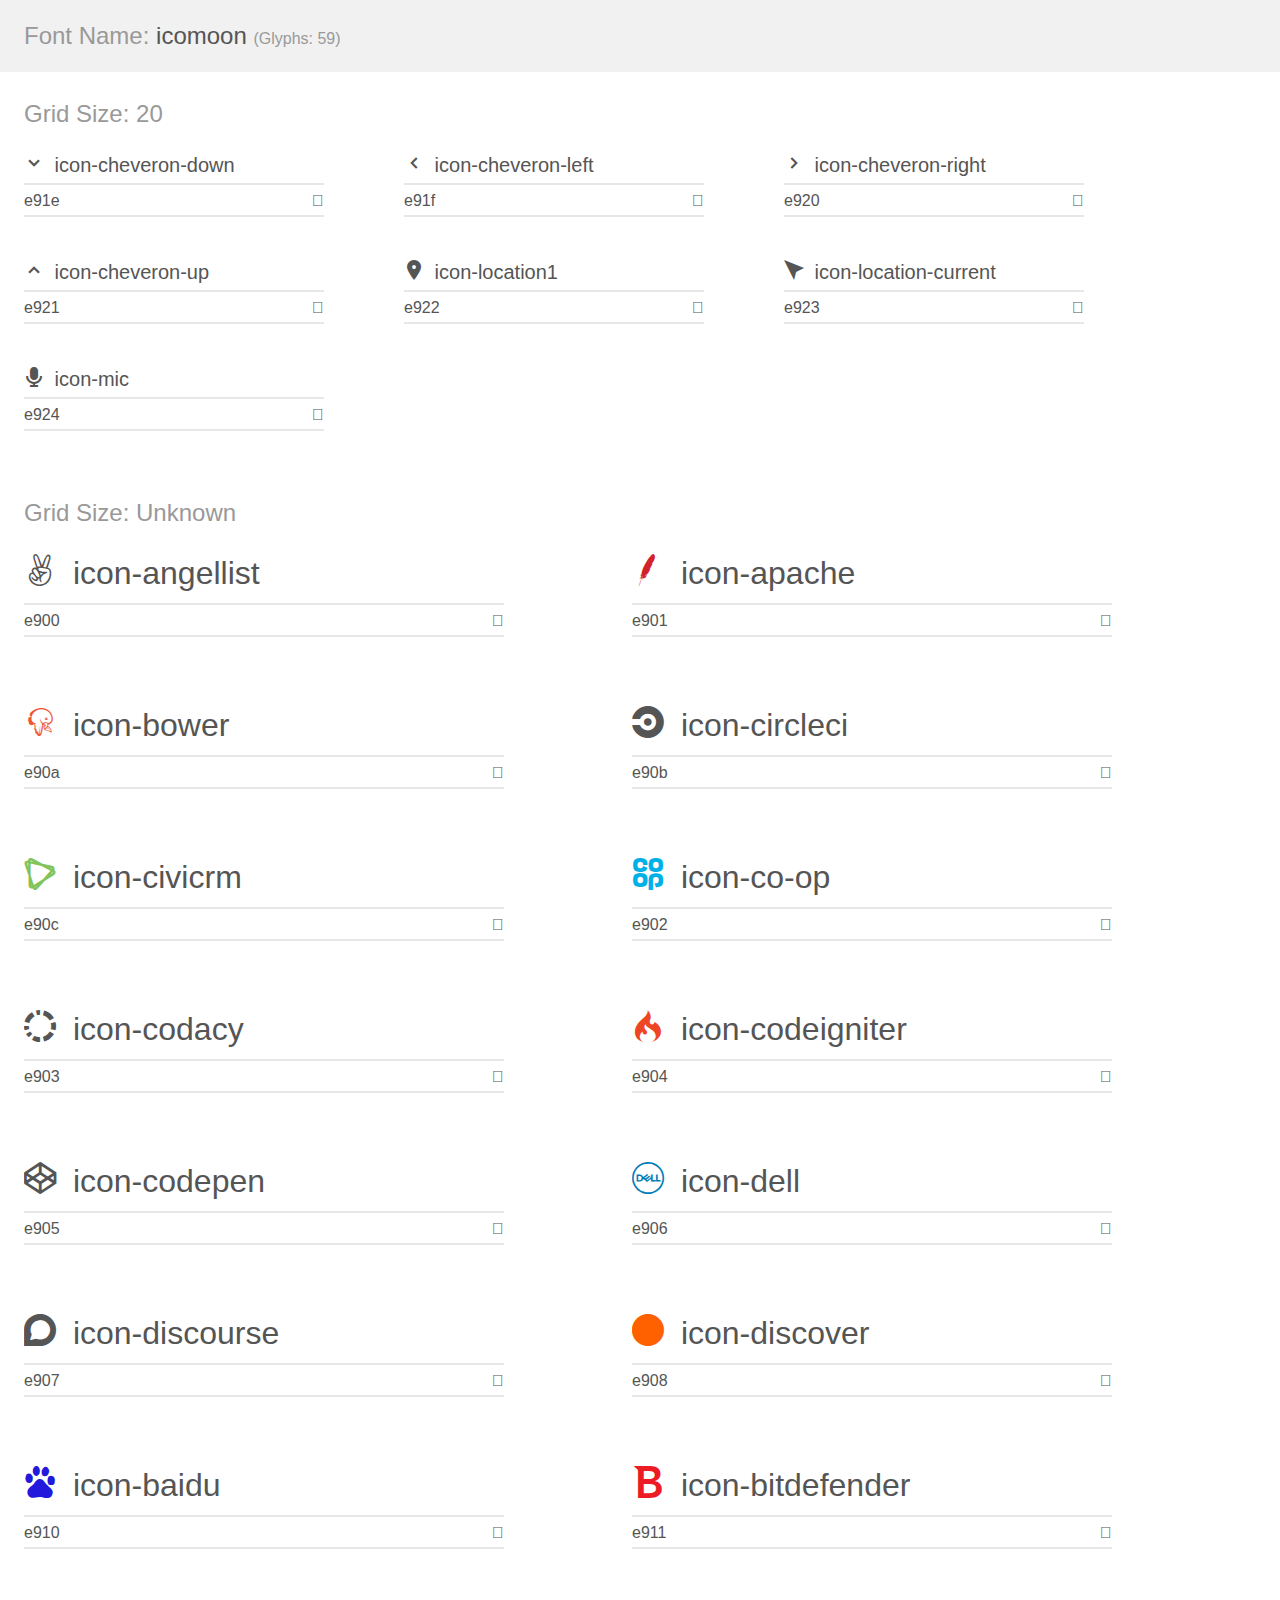
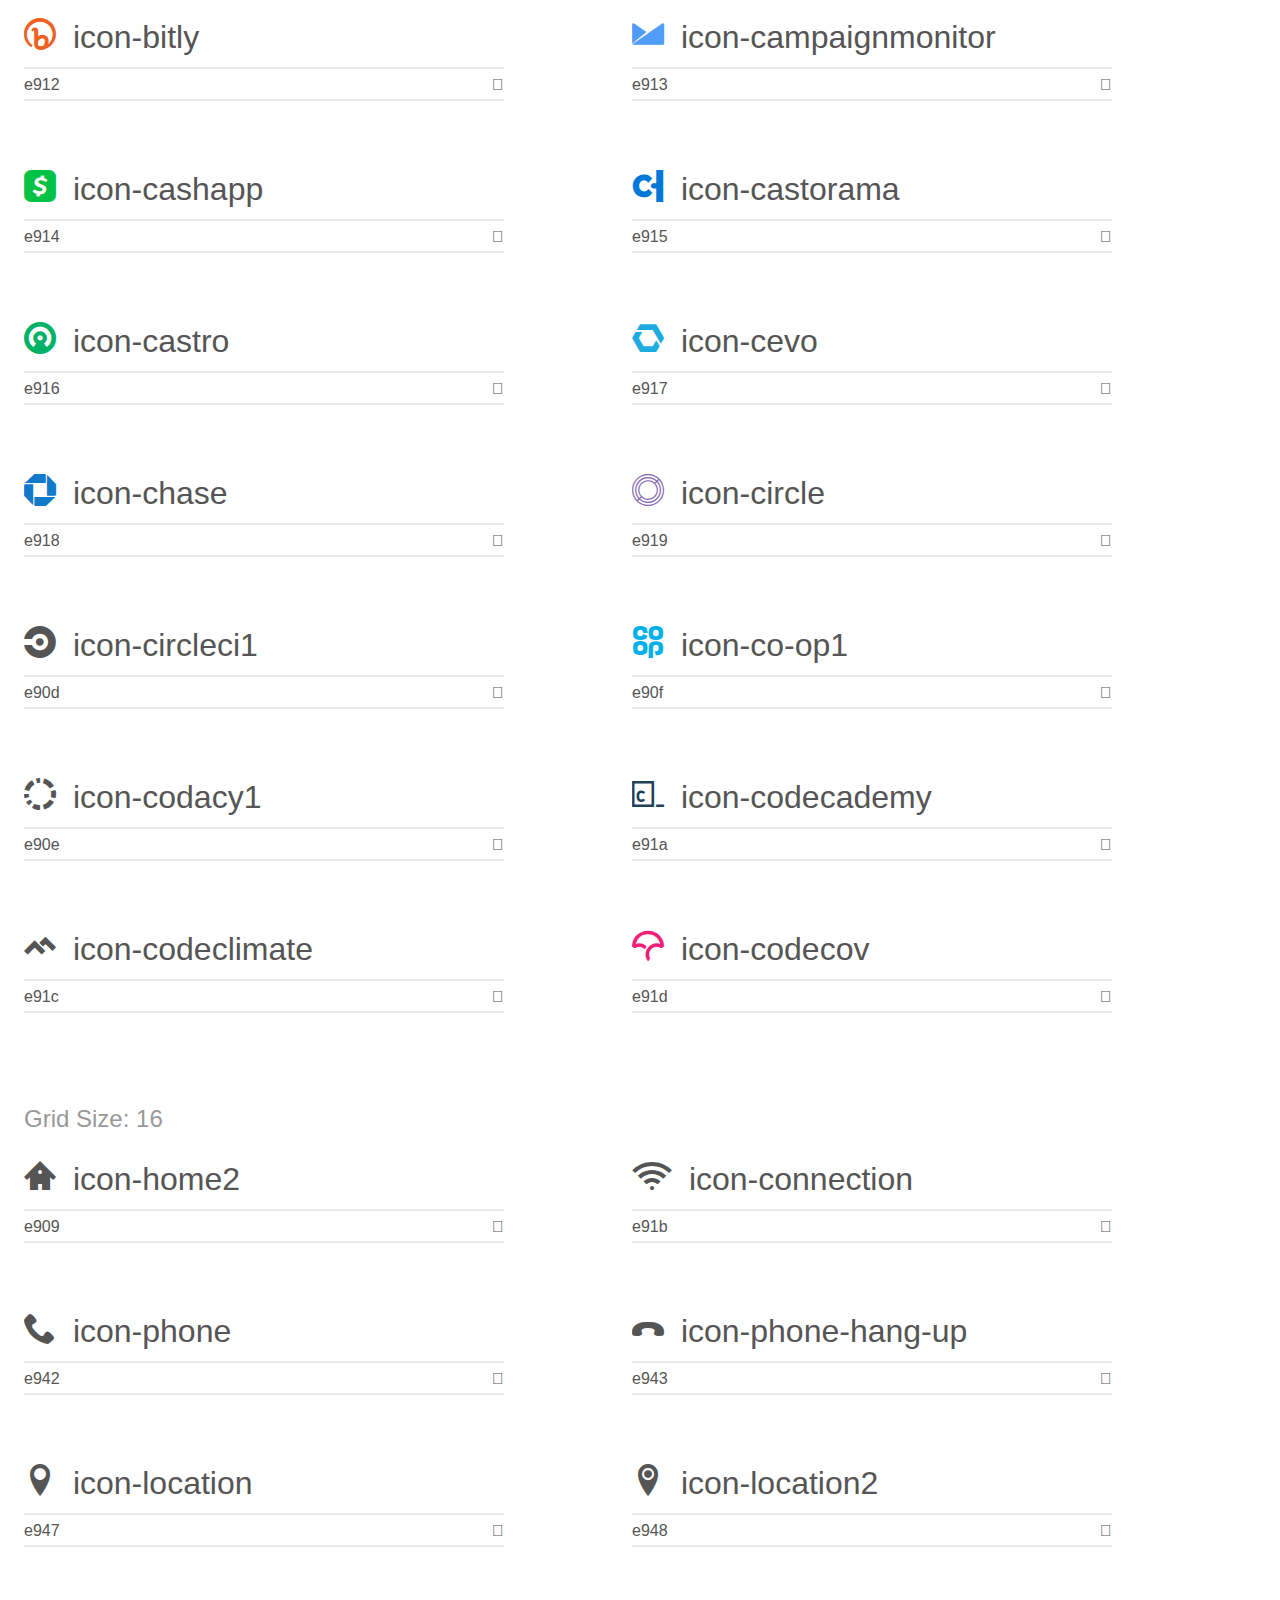
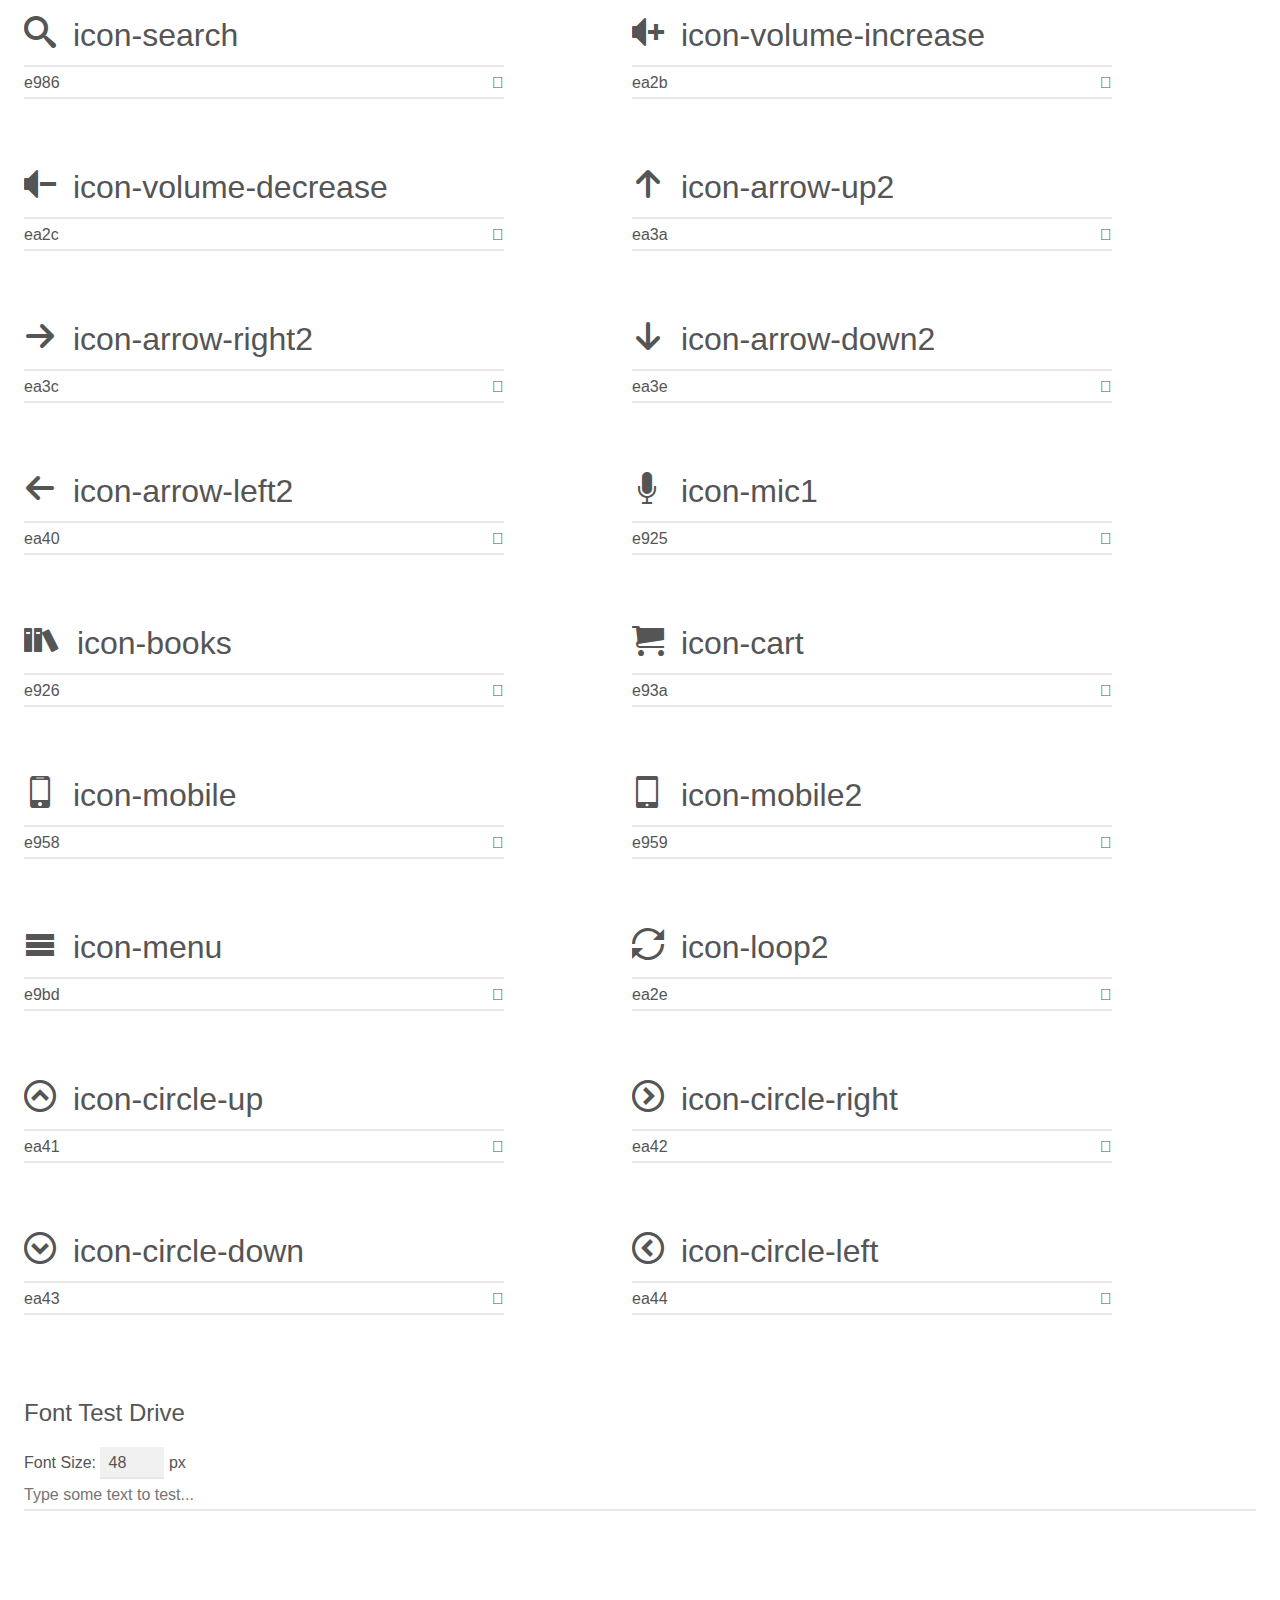
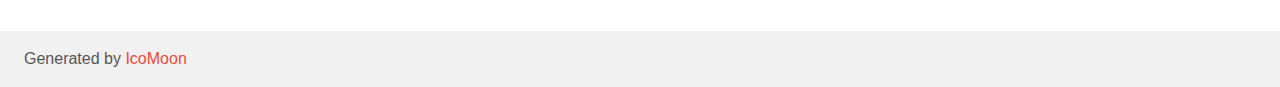
<file: icomoon/demo.html>
<!doctype html>
<html>
<head>
    <meta charset="utf-8">
    <title>IcoMoon Demo</title>
    <meta name="description" content="An Icon Font Generated By IcoMoon.io">
    <meta name="viewport" content="width=device-width, initial-scale=1">
    <link rel="stylesheet" href="demo-files/demo.css">
    <link rel="stylesheet" href="style.css"></head>
<body>
    <div class="bgc1 clearfix">
        <h1 class="mhmm mvm"><span class="fgc1">Font Name:</span> icomoon <small class="fgc1">(Glyphs:&nbsp;59)</small></h1>
    </div>
    <div class="clearfix mhl ptl">
        <h1 class="mvm mtn fgc1">Grid Size: 20</h1>
        <div class="glyph fs1">
            <div class="clearfix bshadow0 pbs">
                <span class="icon-cheveron-down"></span>
                <span class="mls"> icon-cheveron-down</span>
            </div>
            <fieldset class="fs0 size1of1 clearfix hidden-false">
                <input type="text" readonly value="e91e" class="unit size1of2" />
                <input type="text" maxlength="1" readonly value="&#xe91e;" class="unitRight size1of2 talign-right" />
            </fieldset>
            <div class="fs0 bshadow0 clearfix hidden-true">
                <span class="unit pvs fgc1">liga: </span>
                <input type="text" readonly value="" class="liga unitRight" />
            </div>
        </div>
        <div class="glyph fs1">
            <div class="clearfix bshadow0 pbs">
                <span class="icon-cheveron-left"></span>
                <span class="mls"> icon-cheveron-left</span>
            </div>
            <fieldset class="fs0 size1of1 clearfix hidden-false">
                <input type="text" readonly value="e91f" class="unit size1of2" />
                <input type="text" maxlength="1" readonly value="&#xe91f;" class="unitRight size1of2 talign-right" />
            </fieldset>
            <div class="fs0 bshadow0 clearfix hidden-true">
                <span class="unit pvs fgc1">liga: </span>
                <input type="text" readonly value="" class="liga unitRight" />
            </div>
        </div>
        <div class="glyph fs1">
            <div class="clearfix bshadow0 pbs">
                <span class="icon-cheveron-right"></span>
                <span class="mls"> icon-cheveron-right</span>
            </div>
            <fieldset class="fs0 size1of1 clearfix hidden-false">
                <input type="text" readonly value="e920" class="unit size1of2" />
                <input type="text" maxlength="1" readonly value="&#xe920;" class="unitRight size1of2 talign-right" />
            </fieldset>
            <div class="fs0 bshadow0 clearfix hidden-true">
                <span class="unit pvs fgc1">liga: </span>
                <input type="text" readonly value="" class="liga unitRight" />
            </div>
        </div>
        <div class="glyph fs1">
            <div class="clearfix bshadow0 pbs">
                <span class="icon-cheveron-up"></span>
                <span class="mls"> icon-cheveron-up</span>
            </div>
            <fieldset class="fs0 size1of1 clearfix hidden-false">
                <input type="text" readonly value="e921" class="unit size1of2" />
                <input type="text" maxlength="1" readonly value="&#xe921;" class="unitRight size1of2 talign-right" />
            </fieldset>
            <div class="fs0 bshadow0 clearfix hidden-true">
                <span class="unit pvs fgc1">liga: </span>
                <input type="text" readonly value="" class="liga unitRight" />
            </div>
        </div>
        <div class="glyph fs1">
            <div class="clearfix bshadow0 pbs">
                <span class="icon-location1"></span>
                <span class="mls"> icon-location1</span>
            </div>
            <fieldset class="fs0 size1of1 clearfix hidden-false">
                <input type="text" readonly value="e922" class="unit size1of2" />
                <input type="text" maxlength="1" readonly value="&#xe922;" class="unitRight size1of2 talign-right" />
            </fieldset>
            <div class="fs0 bshadow0 clearfix hidden-true">
                <span class="unit pvs fgc1">liga: </span>
                <input type="text" readonly value="" class="liga unitRight" />
            </div>
        </div>
        <div class="glyph fs1">
            <div class="clearfix bshadow0 pbs">
                <span class="icon-location-current"></span>
                <span class="mls"> icon-location-current</span>
            </div>
            <fieldset class="fs0 size1of1 clearfix hidden-false">
                <input type="text" readonly value="e923" class="unit size1of2" />
                <input type="text" maxlength="1" readonly value="&#xe923;" class="unitRight size1of2 talign-right" />
            </fieldset>
            <div class="fs0 bshadow0 clearfix hidden-true">
                <span class="unit pvs fgc1">liga: </span>
                <input type="text" readonly value="" class="liga unitRight" />
            </div>
        </div>
        <div class="glyph fs1">
            <div class="clearfix bshadow0 pbs">
                <span class="icon-mic"></span>
                <span class="mls"> icon-mic</span>
            </div>
            <fieldset class="fs0 size1of1 clearfix hidden-false">
                <input type="text" readonly value="e924" class="unit size1of2" />
                <input type="text" maxlength="1" readonly value="&#xe924;" class="unitRight size1of2 talign-right" />
            </fieldset>
            <div class="fs0 bshadow0 clearfix hidden-true">
                <span class="unit pvs fgc1">liga: </span>
                <input type="text" readonly value="" class="liga unitRight" />
            </div>
        </div>
    </div>
    <div class="clearfix mhl ptl">
        <h1 class="mvm mtn fgc1">Grid Size: Unknown</h1>
        <div class="glyph fs2">
            <div class="clearfix bshadow0 pbs">
                <span class="icon-angellist"></span>
                <span class="mls"> icon-angellist</span>
            </div>
            <fieldset class="fs0 size1of1 clearfix hidden-false">
                <input type="text" readonly value="e900" class="unit size1of2" />
                <input type="text" maxlength="1" readonly value="&#xe900;" class="unitRight size1of2 talign-right" />
            </fieldset>
            <div class="fs0 bshadow0 clearfix hidden-true">
                <span class="unit pvs fgc1">liga: </span>
                <input type="text" readonly value="" class="liga unitRight" />
            </div>
        </div>
        <div class="glyph fs2">
            <div class="clearfix bshadow0 pbs">
                <span class="icon-apache"></span>
                <span class="mls"> icon-apache</span>
            </div>
            <fieldset class="fs0 size1of1 clearfix hidden-false">
                <input type="text" readonly value="e901" class="unit size1of2" />
                <input type="text" maxlength="1" readonly value="&#xe901;" class="unitRight size1of2 talign-right" />
            </fieldset>
            <div class="fs0 bshadow0 clearfix hidden-true">
                <span class="unit pvs fgc1">liga: </span>
                <input type="text" readonly value="" class="liga unitRight" />
            </div>
        </div>
        <div class="glyph fs2">
            <div class="clearfix bshadow0 pbs">
                <span class="icon-bower"></span>
                <span class="mls"> icon-bower</span>
            </div>
            <fieldset class="fs0 size1of1 clearfix hidden-false">
                <input type="text" readonly value="e90a" class="unit size1of2" />
                <input type="text" maxlength="1" readonly value="&#xe90a;" class="unitRight size1of2 talign-right" />
            </fieldset>
            <div class="fs0 bshadow0 clearfix hidden-true">
                <span class="unit pvs fgc1">liga: </span>
                <input type="text" readonly value="" class="liga unitRight" />
            </div>
        </div>
        <div class="glyph fs2">
            <div class="clearfix bshadow0 pbs">
                <span class="icon-circleci"></span>
                <span class="mls"> icon-circleci</span>
            </div>
            <fieldset class="fs0 size1of1 clearfix hidden-false">
                <input type="text" readonly value="e90b" class="unit size1of2" />
                <input type="text" maxlength="1" readonly value="&#xe90b;" class="unitRight size1of2 talign-right" />
            </fieldset>
            <div class="fs0 bshadow0 clearfix hidden-true">
                <span class="unit pvs fgc1">liga: </span>
                <input type="text" readonly value="" class="liga unitRight" />
            </div>
        </div>
        <div class="glyph fs2">
            <div class="clearfix bshadow0 pbs">
                <span class="icon-civicrm"></span>
                <span class="mls"> icon-civicrm</span>
            </div>
            <fieldset class="fs0 size1of1 clearfix hidden-false">
                <input type="text" readonly value="e90c" class="unit size1of2" />
                <input type="text" maxlength="1" readonly value="&#xe90c;" class="unitRight size1of2 talign-right" />
            </fieldset>
            <div class="fs0 bshadow0 clearfix hidden-true">
                <span class="unit pvs fgc1">liga: </span>
                <input type="text" readonly value="" class="liga unitRight" />
            </div>
        </div>
        <div class="glyph fs2">
            <div class="clearfix bshadow0 pbs">
                <span class="icon-co-op"></span>
                <span class="mls"> icon-co-op</span>
            </div>
            <fieldset class="fs0 size1of1 clearfix hidden-false">
                <input type="text" readonly value="e902" class="unit size1of2" />
                <input type="text" maxlength="1" readonly value="&#xe902;" class="unitRight size1of2 talign-right" />
            </fieldset>
            <div class="fs0 bshadow0 clearfix hidden-true">
                <span class="unit pvs fgc1">liga: </span>
                <input type="text" readonly value="" class="liga unitRight" />
            </div>
        </div>
        <div class="glyph fs2">
            <div class="clearfix bshadow0 pbs">
                <span class="icon-codacy"></span>
                <span class="mls"> icon-codacy</span>
            </div>
            <fieldset class="fs0 size1of1 clearfix hidden-false">
                <input type="text" readonly value="e903" class="unit size1of2" />
                <input type="text" maxlength="1" readonly value="&#xe903;" class="unitRight size1of2 talign-right" />
            </fieldset>
            <div class="fs0 bshadow0 clearfix hidden-true">
                <span class="unit pvs fgc1">liga: </span>
                <input type="text" readonly value="" class="liga unitRight" />
            </div>
        </div>
        <div class="glyph fs2">
            <div class="clearfix bshadow0 pbs">
                <span class="icon-codeigniter"></span>
                <span class="mls"> icon-codeigniter</span>
            </div>
            <fieldset class="fs0 size1of1 clearfix hidden-false">
                <input type="text" readonly value="e904" class="unit size1of2" />
                <input type="text" maxlength="1" readonly value="&#xe904;" class="unitRight size1of2 talign-right" />
            </fieldset>
            <div class="fs0 bshadow0 clearfix hidden-true">
                <span class="unit pvs fgc1">liga: </span>
                <input type="text" readonly value="" class="liga unitRight" />
            </div>
        </div>
        <div class="glyph fs2">
            <div class="clearfix bshadow0 pbs">
                <span class="icon-codepen"></span>
                <span class="mls"> icon-codepen</span>
            </div>
            <fieldset class="fs0 size1of1 clearfix hidden-false">
                <input type="text" readonly value="e905" class="unit size1of2" />
                <input type="text" maxlength="1" readonly value="&#xe905;" class="unitRight size1of2 talign-right" />
            </fieldset>
            <div class="fs0 bshadow0 clearfix hidden-true">
                <span class="unit pvs fgc1">liga: </span>
                <input type="text" readonly value="" class="liga unitRight" />
            </div>
        </div>
        <div class="glyph fs2">
            <div class="clearfix bshadow0 pbs">
                <span class="icon-dell"></span>
                <span class="mls"> icon-dell</span>
            </div>
            <fieldset class="fs0 size1of1 clearfix hidden-false">
                <input type="text" readonly value="e906" class="unit size1of2" />
                <input type="text" maxlength="1" readonly value="&#xe906;" class="unitRight size1of2 talign-right" />
            </fieldset>
            <div class="fs0 bshadow0 clearfix hidden-true">
                <span class="unit pvs fgc1">liga: </span>
                <input type="text" readonly value="" class="liga unitRight" />
            </div>
        </div>
        <div class="glyph fs2">
            <div class="clearfix bshadow0 pbs">
                <span class="icon-discourse"></span>
                <span class="mls"> icon-discourse</span>
            </div>
            <fieldset class="fs0 size1of1 clearfix hidden-false">
                <input type="text" readonly value="e907" class="unit size1of2" />
                <input type="text" maxlength="1" readonly value="&#xe907;" class="unitRight size1of2 talign-right" />
            </fieldset>
            <div class="fs0 bshadow0 clearfix hidden-true">
                <span class="unit pvs fgc1">liga: </span>
                <input type="text" readonly value="" class="liga unitRight" />
            </div>
        </div>
        <div class="glyph fs2">
            <div class="clearfix bshadow0 pbs">
                <span class="icon-discover"></span>
                <span class="mls"> icon-discover</span>
            </div>
            <fieldset class="fs0 size1of1 clearfix hidden-false">
                <input type="text" readonly value="e908" class="unit size1of2" />
                <input type="text" maxlength="1" readonly value="&#xe908;" class="unitRight size1of2 talign-right" />
            </fieldset>
            <div class="fs0 bshadow0 clearfix hidden-true">
                <span class="unit pvs fgc1">liga: </span>
                <input type="text" readonly value="" class="liga unitRight" />
            </div>
        </div>
        <div class="glyph fs2">
            <div class="clearfix bshadow0 pbs">
                <span class="icon-baidu"></span>
                <span class="mls"> icon-baidu</span>
            </div>
            <fieldset class="fs0 size1of1 clearfix hidden-false">
                <input type="text" readonly value="e910" class="unit size1of2" />
                <input type="text" maxlength="1" readonly value="&#xe910;" class="unitRight size1of2 talign-right" />
            </fieldset>
            <div class="fs0 bshadow0 clearfix hidden-true">
                <span class="unit pvs fgc1">liga: </span>
                <input type="text" readonly value="" class="liga unitRight" />
            </div>
        </div>
        <div class="glyph fs2">
            <div class="clearfix bshadow0 pbs">
                <span class="icon-bitdefender"></span>
                <span class="mls"> icon-bitdefender</span>
            </div>
            <fieldset class="fs0 size1of1 clearfix hidden-false">
                <input type="text" readonly value="e911" class="unit size1of2" />
                <input type="text" maxlength="1" readonly value="&#xe911;" class="unitRight size1of2 talign-right" />
            </fieldset>
            <div class="fs0 bshadow0 clearfix hidden-true">
                <span class="unit pvs fgc1">liga: </span>
                <input type="text" readonly value="" class="liga unitRight" />
            </div>
        </div>
        <div class="glyph fs2">
            <div class="clearfix bshadow0 pbs">
                <span class="icon-bitly"></span>
                <span class="mls"> icon-bitly</span>
            </div>
            <fieldset class="fs0 size1of1 clearfix hidden-false">
                <input type="text" readonly value="e912" class="unit size1of2" />
                <input type="text" maxlength="1" readonly value="&#xe912;" class="unitRight size1of2 talign-right" />
            </fieldset>
            <div class="fs0 bshadow0 clearfix hidden-true">
                <span class="unit pvs fgc1">liga: </span>
                <input type="text" readonly value="" class="liga unitRight" />
            </div>
        </div>
        <div class="glyph fs2">
            <div class="clearfix bshadow0 pbs">
                <span class="icon-campaignmonitor"></span>
                <span class="mls"> icon-campaignmonitor</span>
            </div>
            <fieldset class="fs0 size1of1 clearfix hidden-false">
                <input type="text" readonly value="e913" class="unit size1of2" />
                <input type="text" maxlength="1" readonly value="&#xe913;" class="unitRight size1of2 talign-right" />
            </fieldset>
            <div class="fs0 bshadow0 clearfix hidden-true">
                <span class="unit pvs fgc1">liga: </span>
                <input type="text" readonly value="" class="liga unitRight" />
            </div>
        </div>
        <div class="glyph fs2">
            <div class="clearfix bshadow0 pbs">
                <span class="icon-cashapp"></span>
                <span class="mls"> icon-cashapp</span>
            </div>
            <fieldset class="fs0 size1of1 clearfix hidden-false">
                <input type="text" readonly value="e914" class="unit size1of2" />
                <input type="text" maxlength="1" readonly value="&#xe914;" class="unitRight size1of2 talign-right" />
            </fieldset>
            <div class="fs0 bshadow0 clearfix hidden-true">
                <span class="unit pvs fgc1">liga: </span>
                <input type="text" readonly value="" class="liga unitRight" />
            </div>
        </div>
        <div class="glyph fs2">
            <div class="clearfix bshadow0 pbs">
                <span class="icon-castorama"></span>
                <span class="mls"> icon-castorama</span>
            </div>
            <fieldset class="fs0 size1of1 clearfix hidden-false">
                <input type="text" readonly value="e915" class="unit size1of2" />
                <input type="text" maxlength="1" readonly value="&#xe915;" class="unitRight size1of2 talign-right" />
            </fieldset>
            <div class="fs0 bshadow0 clearfix hidden-true">
                <span class="unit pvs fgc1">liga: </span>
                <input type="text" readonly value="" class="liga unitRight" />
            </div>
        </div>
        <div class="glyph fs2">
            <div class="clearfix bshadow0 pbs">
                <span class="icon-castro"></span>
                <span class="mls"> icon-castro</span>
            </div>
            <fieldset class="fs0 size1of1 clearfix hidden-false">
                <input type="text" readonly value="e916" class="unit size1of2" />
                <input type="text" maxlength="1" readonly value="&#xe916;" class="unitRight size1of2 talign-right" />
            </fieldset>
            <div class="fs0 bshadow0 clearfix hidden-true">
                <span class="unit pvs fgc1">liga: </span>
                <input type="text" readonly value="" class="liga unitRight" />
            </div>
        </div>
        <div class="glyph fs2">
            <div class="clearfix bshadow0 pbs">
                <span class="icon-cevo"></span>
                <span class="mls"> icon-cevo</span>
            </div>
            <fieldset class="fs0 size1of1 clearfix hidden-false">
                <input type="text" readonly value="e917" class="unit size1of2" />
                <input type="text" maxlength="1" readonly value="&#xe917;" class="unitRight size1of2 talign-right" />
            </fieldset>
            <div class="fs0 bshadow0 clearfix hidden-true">
                <span class="unit pvs fgc1">liga: </span>
                <input type="text" readonly value="" class="liga unitRight" />
            </div>
        </div>
        <div class="glyph fs2">
            <div class="clearfix bshadow0 pbs">
                <span class="icon-chase"></span>
                <span class="mls"> icon-chase</span>
            </div>
            <fieldset class="fs0 size1of1 clearfix hidden-false">
                <input type="text" readonly value="e918" class="unit size1of2" />
                <input type="text" maxlength="1" readonly value="&#xe918;" class="unitRight size1of2 talign-right" />
            </fieldset>
            <div class="fs0 bshadow0 clearfix hidden-true">
                <span class="unit pvs fgc1">liga: </span>
                <input type="text" readonly value="" class="liga unitRight" />
            </div>
        </div>
        <div class="glyph fs2">
            <div class="clearfix bshadow0 pbs">
                <span class="icon-circle"></span>
                <span class="mls"> icon-circle</span>
            </div>
            <fieldset class="fs0 size1of1 clearfix hidden-false">
                <input type="text" readonly value="e919" class="unit size1of2" />
                <input type="text" maxlength="1" readonly value="&#xe919;" class="unitRight size1of2 talign-right" />
            </fieldset>
            <div class="fs0 bshadow0 clearfix hidden-true">
                <span class="unit pvs fgc1">liga: </span>
                <input type="text" readonly value="" class="liga unitRight" />
            </div>
        </div>
        <div class="glyph fs2">
            <div class="clearfix bshadow0 pbs">
                <span class="icon-circleci1"></span>
                <span class="mls"> icon-circleci1</span>
            </div>
            <fieldset class="fs0 size1of1 clearfix hidden-false">
                <input type="text" readonly value="e90d" class="unit size1of2" />
                <input type="text" maxlength="1" readonly value="&#xe90d;" class="unitRight size1of2 talign-right" />
            </fieldset>
            <div class="fs0 bshadow0 clearfix hidden-true">
                <span class="unit pvs fgc1">liga: </span>
                <input type="text" readonly value="" class="liga unitRight" />
            </div>
        </div>
        <div class="glyph fs2">
            <div class="clearfix bshadow0 pbs">
                <span class="icon-co-op1"></span>
                <span class="mls"> icon-co-op1</span>
            </div>
            <fieldset class="fs0 size1of1 clearfix hidden-false">
                <input type="text" readonly value="e90f" class="unit size1of2" />
                <input type="text" maxlength="1" readonly value="&#xe90f;" class="unitRight size1of2 talign-right" />
            </fieldset>
            <div class="fs0 bshadow0 clearfix hidden-true">
                <span class="unit pvs fgc1">liga: </span>
                <input type="text" readonly value="" class="liga unitRight" />
            </div>
        </div>
        <div class="glyph fs2">
            <div class="clearfix bshadow0 pbs">
                <span class="icon-codacy1"></span>
                <span class="mls"> icon-codacy1</span>
            </div>
            <fieldset class="fs0 size1of1 clearfix hidden-false">
                <input type="text" readonly value="e90e" class="unit size1of2" />
                <input type="text" maxlength="1" readonly value="&#xe90e;" class="unitRight size1of2 talign-right" />
            </fieldset>
            <div class="fs0 bshadow0 clearfix hidden-true">
                <span class="unit pvs fgc1">liga: </span>
                <input type="text" readonly value="" class="liga unitRight" />
            </div>
        </div>
        <div class="glyph fs2">
            <div class="clearfix bshadow0 pbs">
                <span class="icon-codecademy"></span>
                <span class="mls"> icon-codecademy</span>
            </div>
            <fieldset class="fs0 size1of1 clearfix hidden-false">
                <input type="text" readonly value="e91a" class="unit size1of2" />
                <input type="text" maxlength="1" readonly value="&#xe91a;" class="unitRight size1of2 talign-right" />
            </fieldset>
            <div class="fs0 bshadow0 clearfix hidden-true">
                <span class="unit pvs fgc1">liga: </span>
                <input type="text" readonly value="" class="liga unitRight" />
            </div>
        </div>
        <div class="glyph fs2">
            <div class="clearfix bshadow0 pbs">
                <span class="icon-codeclimate"></span>
                <span class="mls"> icon-codeclimate</span>
            </div>
            <fieldset class="fs0 size1of1 clearfix hidden-false">
                <input type="text" readonly value="e91c" class="unit size1of2" />
                <input type="text" maxlength="1" readonly value="&#xe91c;" class="unitRight size1of2 talign-right" />
            </fieldset>
            <div class="fs0 bshadow0 clearfix hidden-true">
                <span class="unit pvs fgc1">liga: </span>
                <input type="text" readonly value="" class="liga unitRight" />
            </div>
        </div>
        <div class="glyph fs2">
            <div class="clearfix bshadow0 pbs">
                <span class="icon-codecov"></span>
                <span class="mls"> icon-codecov</span>
            </div>
            <fieldset class="fs0 size1of1 clearfix hidden-false">
                <input type="text" readonly value="e91d" class="unit size1of2" />
                <input type="text" maxlength="1" readonly value="&#xe91d;" class="unitRight size1of2 talign-right" />
            </fieldset>
            <div class="fs0 bshadow0 clearfix hidden-true">
                <span class="unit pvs fgc1">liga: </span>
                <input type="text" readonly value="" class="liga unitRight" />
            </div>
        </div>
    </div>
    <div class="clearfix mhl ptl">
        <h1 class="mvm mtn fgc1">Grid Size: 16</h1>
        <div class="glyph fs3">
            <div class="clearfix bshadow0 pbs">
                <span class="icon-home2"></span>
                <span class="mls"> icon-home2</span>
            </div>
            <fieldset class="fs0 size1of1 clearfix hidden-false">
                <input type="text" readonly value="e909" class="unit size1of2" />
                <input type="text" maxlength="1" readonly value="&#xe909;" class="unitRight size1of2 talign-right" />
            </fieldset>
            <div class="fs0 bshadow0 clearfix hidden-true">
                <span class="unit pvs fgc1">liga: </span>
                <input type="text" readonly value="home2, house2" class="liga unitRight" />
            </div>
        </div>
        <div class="glyph fs3">
            <div class="clearfix bshadow0 pbs">
                <span class="icon-connection"></span>
                <span class="mls"> icon-connection</span>
            </div>
            <fieldset class="fs0 size1of1 clearfix hidden-false">
                <input type="text" readonly value="e91b" class="unit size1of2" />
                <input type="text" maxlength="1" readonly value="&#xe91b;" class="unitRight size1of2 talign-right" />
            </fieldset>
            <div class="fs0 bshadow0 clearfix hidden-true">
                <span class="unit pvs fgc1">liga: </span>
                <input type="text" readonly value="connection, wifi" class="liga unitRight" />
            </div>
        </div>
        <div class="glyph fs3">
            <div class="clearfix bshadow0 pbs">
                <span class="icon-phone"></span>
                <span class="mls"> icon-phone</span>
            </div>
            <fieldset class="fs0 size1of1 clearfix hidden-false">
                <input type="text" readonly value="e942" class="unit size1of2" />
                <input type="text" maxlength="1" readonly value="&#xe942;" class="unitRight size1of2 talign-right" />
            </fieldset>
            <div class="fs0 bshadow0 clearfix hidden-true">
                <span class="unit pvs fgc1">liga: </span>
                <input type="text" readonly value="phone, telephone" class="liga unitRight" />
            </div>
        </div>
        <div class="glyph fs3">
            <div class="clearfix bshadow0 pbs">
                <span class="icon-phone-hang-up"></span>
                <span class="mls"> icon-phone-hang-up</span>
            </div>
            <fieldset class="fs0 size1of1 clearfix hidden-false">
                <input type="text" readonly value="e943" class="unit size1of2" />
                <input type="text" maxlength="1" readonly value="&#xe943;" class="unitRight size1of2 talign-right" />
            </fieldset>
            <div class="fs0 bshadow0 clearfix hidden-true">
                <span class="unit pvs fgc1">liga: </span>
                <input type="text" readonly value="phone-hang-up, telephone2" class="liga unitRight" />
            </div>
        </div>
        <div class="glyph fs3">
            <div class="clearfix bshadow0 pbs">
                <span class="icon-location"></span>
                <span class="mls"> icon-location</span>
            </div>
            <fieldset class="fs0 size1of1 clearfix hidden-false">
                <input type="text" readonly value="e947" class="unit size1of2" />
                <input type="text" maxlength="1" readonly value="&#xe947;" class="unitRight size1of2 talign-right" />
            </fieldset>
            <div class="fs0 bshadow0 clearfix hidden-true">
                <span class="unit pvs fgc1">liga: </span>
                <input type="text" readonly value="location, map-marker" class="liga unitRight" />
            </div>
        </div>
        <div class="glyph fs3">
            <div class="clearfix bshadow0 pbs">
                <span class="icon-location2"></span>
                <span class="mls"> icon-location2</span>
            </div>
            <fieldset class="fs0 size1of1 clearfix hidden-false">
                <input type="text" readonly value="e948" class="unit size1of2" />
                <input type="text" maxlength="1" readonly value="&#xe948;" class="unitRight size1of2 talign-right" />
            </fieldset>
            <div class="fs0 bshadow0 clearfix hidden-true">
                <span class="unit pvs fgc1">liga: </span>
                <input type="text" readonly value="location2, map-marker2" class="liga unitRight" />
            </div>
        </div>
        <div class="glyph fs3">
            <div class="clearfix bshadow0 pbs">
                <span class="icon-search"></span>
                <span class="mls"> icon-search</span>
            </div>
            <fieldset class="fs0 size1of1 clearfix hidden-false">
                <input type="text" readonly value="e986" class="unit size1of2" />
                <input type="text" maxlength="1" readonly value="&#xe986;" class="unitRight size1of2 talign-right" />
            </fieldset>
            <div class="fs0 bshadow0 clearfix hidden-true">
                <span class="unit pvs fgc1">liga: </span>
                <input type="text" readonly value="search, magnifier" class="liga unitRight" />
            </div>
        </div>
        <div class="glyph fs3">
            <div class="clearfix bshadow0 pbs">
                <span class="icon-volume-increase"></span>
                <span class="mls"> icon-volume-increase</span>
            </div>
            <fieldset class="fs0 size1of1 clearfix hidden-false">
                <input type="text" readonly value="ea2b" class="unit size1of2" />
                <input type="text" maxlength="1" readonly value="&#xea2b;" class="unitRight size1of2 talign-right" />
            </fieldset>
            <div class="fs0 bshadow0 clearfix hidden-true">
                <span class="unit pvs fgc1">liga: </span>
                <input type="text" readonly value="volume-increase, volume6" class="liga unitRight" />
            </div>
        </div>
        <div class="glyph fs3">
            <div class="clearfix bshadow0 pbs">
                <span class="icon-volume-decrease"></span>
                <span class="mls"> icon-volume-decrease</span>
            </div>
            <fieldset class="fs0 size1of1 clearfix hidden-false">
                <input type="text" readonly value="ea2c" class="unit size1of2" />
                <input type="text" maxlength="1" readonly value="&#xea2c;" class="unitRight size1of2 talign-right" />
            </fieldset>
            <div class="fs0 bshadow0 clearfix hidden-true">
                <span class="unit pvs fgc1">liga: </span>
                <input type="text" readonly value="volume-decrease, volume7" class="liga unitRight" />
            </div>
        </div>
        <div class="glyph fs3">
            <div class="clearfix bshadow0 pbs">
                <span class="icon-arrow-up2"></span>
                <span class="mls"> icon-arrow-up2</span>
            </div>
            <fieldset class="fs0 size1of1 clearfix hidden-false">
                <input type="text" readonly value="ea3a" class="unit size1of2" />
                <input type="text" maxlength="1" readonly value="&#xea3a;" class="unitRight size1of2 talign-right" />
            </fieldset>
            <div class="fs0 bshadow0 clearfix hidden-true">
                <span class="unit pvs fgc1">liga: </span>
                <input type="text" readonly value="arrow-up2, up2" class="liga unitRight" />
            </div>
        </div>
        <div class="glyph fs3">
            <div class="clearfix bshadow0 pbs">
                <span class="icon-arrow-right2"></span>
                <span class="mls"> icon-arrow-right2</span>
            </div>
            <fieldset class="fs0 size1of1 clearfix hidden-false">
                <input type="text" readonly value="ea3c" class="unit size1of2" />
                <input type="text" maxlength="1" readonly value="&#xea3c;" class="unitRight size1of2 talign-right" />
            </fieldset>
            <div class="fs0 bshadow0 clearfix hidden-true">
                <span class="unit pvs fgc1">liga: </span>
                <input type="text" readonly value="arrow-right2, right4" class="liga unitRight" />
            </div>
        </div>
        <div class="glyph fs3">
            <div class="clearfix bshadow0 pbs">
                <span class="icon-arrow-down2"></span>
                <span class="mls"> icon-arrow-down2</span>
            </div>
            <fieldset class="fs0 size1of1 clearfix hidden-false">
                <input type="text" readonly value="ea3e" class="unit size1of2" />
                <input type="text" maxlength="1" readonly value="&#xea3e;" class="unitRight size1of2 talign-right" />
            </fieldset>
            <div class="fs0 bshadow0 clearfix hidden-true">
                <span class="unit pvs fgc1">liga: </span>
                <input type="text" readonly value="arrow-down2, down2" class="liga unitRight" />
            </div>
        </div>
        <div class="glyph fs3">
            <div class="clearfix bshadow0 pbs">
                <span class="icon-arrow-left2"></span>
                <span class="mls"> icon-arrow-left2</span>
            </div>
            <fieldset class="fs0 size1of1 clearfix hidden-false">
                <input type="text" readonly value="ea40" class="unit size1of2" />
                <input type="text" maxlength="1" readonly value="&#xea40;" class="unitRight size1of2 talign-right" />
            </fieldset>
            <div class="fs0 bshadow0 clearfix hidden-true">
                <span class="unit pvs fgc1">liga: </span>
                <input type="text" readonly value="arrow-left2, left4" class="liga unitRight" />
            </div>
        </div>
        <div class="glyph fs3">
            <div class="clearfix bshadow0 pbs">
                <span class="icon-mic1"></span>
                <span class="mls"> icon-mic1</span>
            </div>
            <fieldset class="fs0 size1of1 clearfix hidden-false">
                <input type="text" readonly value="e925" class="unit size1of2" />
                <input type="text" maxlength="1" readonly value="&#xe925;" class="unitRight size1of2 talign-right" />
            </fieldset>
            <div class="fs0 bshadow0 clearfix hidden-true">
                <span class="unit pvs fgc1">liga: </span>
                <input type="text" readonly value="mic, microphone" class="liga unitRight" />
            </div>
        </div>
        <div class="glyph fs3">
            <div class="clearfix bshadow0 pbs">
                <span class="icon-books"></span>
                <span class="mls"> icon-books</span>
            </div>
            <fieldset class="fs0 size1of1 clearfix hidden-false">
                <input type="text" readonly value="e926" class="unit size1of2" />
                <input type="text" maxlength="1" readonly value="&#xe926;" class="unitRight size1of2 talign-right" />
            </fieldset>
            <div class="fs0 bshadow0 clearfix hidden-true">
                <span class="unit pvs fgc1">liga: </span>
                <input type="text" readonly value="books, library" class="liga unitRight" />
            </div>
        </div>
        <div class="glyph fs3">
            <div class="clearfix bshadow0 pbs">
                <span class="icon-cart"></span>
                <span class="mls"> icon-cart</span>
            </div>
            <fieldset class="fs0 size1of1 clearfix hidden-false">
                <input type="text" readonly value="e93a" class="unit size1of2" />
                <input type="text" maxlength="1" readonly value="&#xe93a;" class="unitRight size1of2 talign-right" />
            </fieldset>
            <div class="fs0 bshadow0 clearfix hidden-true">
                <span class="unit pvs fgc1">liga: </span>
                <input type="text" readonly value="cart, purchase" class="liga unitRight" />
            </div>
        </div>
        <div class="glyph fs3">
            <div class="clearfix bshadow0 pbs">
                <span class="icon-mobile"></span>
                <span class="mls"> icon-mobile</span>
            </div>
            <fieldset class="fs0 size1of1 clearfix hidden-false">
                <input type="text" readonly value="e958" class="unit size1of2" />
                <input type="text" maxlength="1" readonly value="&#xe958;" class="unitRight size1of2 talign-right" />
            </fieldset>
            <div class="fs0 bshadow0 clearfix hidden-true">
                <span class="unit pvs fgc1">liga: </span>
                <input type="text" readonly value="mobile, cell-phone" class="liga unitRight" />
            </div>
        </div>
        <div class="glyph fs3">
            <div class="clearfix bshadow0 pbs">
                <span class="icon-mobile2"></span>
                <span class="mls"> icon-mobile2</span>
            </div>
            <fieldset class="fs0 size1of1 clearfix hidden-false">
                <input type="text" readonly value="e959" class="unit size1of2" />
                <input type="text" maxlength="1" readonly value="&#xe959;" class="unitRight size1of2 talign-right" />
            </fieldset>
            <div class="fs0 bshadow0 clearfix hidden-true">
                <span class="unit pvs fgc1">liga: </span>
                <input type="text" readonly value="mobile2, cell-phone2" class="liga unitRight" />
            </div>
        </div>
        <div class="glyph fs3">
            <div class="clearfix bshadow0 pbs">
                <span class="icon-menu"></span>
                <span class="mls"> icon-menu</span>
            </div>
            <fieldset class="fs0 size1of1 clearfix hidden-false">
                <input type="text" readonly value="e9bd" class="unit size1of2" />
                <input type="text" maxlength="1" readonly value="&#xe9bd;" class="unitRight size1of2 talign-right" />
            </fieldset>
            <div class="fs0 bshadow0 clearfix hidden-true">
                <span class="unit pvs fgc1">liga: </span>
                <input type="text" readonly value="menu, list3" class="liga unitRight" />
            </div>
        </div>
        <div class="glyph fs3">
            <div class="clearfix bshadow0 pbs">
                <span class="icon-loop2"></span>
                <span class="mls"> icon-loop2</span>
            </div>
            <fieldset class="fs0 size1of1 clearfix hidden-false">
                <input type="text" readonly value="ea2e" class="unit size1of2" />
                <input type="text" maxlength="1" readonly value="&#xea2e;" class="unitRight size1of2 talign-right" />
            </fieldset>
            <div class="fs0 bshadow0 clearfix hidden-true">
                <span class="unit pvs fgc1">liga: </span>
                <input type="text" readonly value="loop2, repeat2" class="liga unitRight" />
            </div>
        </div>
        <div class="glyph fs3">
            <div class="clearfix bshadow0 pbs">
                <span class="icon-circle-up"></span>
                <span class="mls"> icon-circle-up</span>
            </div>
            <fieldset class="fs0 size1of1 clearfix hidden-false">
                <input type="text" readonly value="ea41" class="unit size1of2" />
                <input type="text" maxlength="1" readonly value="&#xea41;" class="unitRight size1of2 talign-right" />
            </fieldset>
            <div class="fs0 bshadow0 clearfix hidden-true">
                <span class="unit pvs fgc1">liga: </span>
                <input type="text" readonly value="circle-up, up3" class="liga unitRight" />
            </div>
        </div>
        <div class="glyph fs3">
            <div class="clearfix bshadow0 pbs">
                <span class="icon-circle-right"></span>
                <span class="mls"> icon-circle-right</span>
            </div>
            <fieldset class="fs0 size1of1 clearfix hidden-false">
                <input type="text" readonly value="ea42" class="unit size1of2" />
                <input type="text" maxlength="1" readonly value="&#xea42;" class="unitRight size1of2 talign-right" />
            </fieldset>
            <div class="fs0 bshadow0 clearfix hidden-true">
                <span class="unit pvs fgc1">liga: </span>
                <input type="text" readonly value="circle-right, right5" class="liga unitRight" />
            </div>
        </div>
        <div class="glyph fs3">
            <div class="clearfix bshadow0 pbs">
                <span class="icon-circle-down"></span>
                <span class="mls"> icon-circle-down</span>
            </div>
            <fieldset class="fs0 size1of1 clearfix hidden-false">
                <input type="text" readonly value="ea43" class="unit size1of2" />
                <input type="text" maxlength="1" readonly value="&#xea43;" class="unitRight size1of2 talign-right" />
            </fieldset>
            <div class="fs0 bshadow0 clearfix hidden-true">
                <span class="unit pvs fgc1">liga: </span>
                <input type="text" readonly value="circle-down, down3" class="liga unitRight" />
            </div>
        </div>
        <div class="glyph fs3">
            <div class="clearfix bshadow0 pbs">
                <span class="icon-circle-left"></span>
                <span class="mls"> icon-circle-left</span>
            </div>
            <fieldset class="fs0 size1of1 clearfix hidden-false">
                <input type="text" readonly value="ea44" class="unit size1of2" />
                <input type="text" maxlength="1" readonly value="&#xea44;" class="unitRight size1of2 talign-right" />
            </fieldset>
            <div class="fs0 bshadow0 clearfix hidden-true">
                <span class="unit pvs fgc1">liga: </span>
                <input type="text" readonly value="circle-left, left5" class="liga unitRight" />
            </div>
        </div>
    </div>

    <!--[if gt IE 8]><!-->
    <div class="mhl clearfix mbl">
        <h1>Font Test Drive</h1>
        <label>
            Font Size: <input id="fontSize" type="number" class="textbox0 mbm"
            min="8" value="48" />
            px
        </label>
        <input id="testText" type="text" class="phl size1of1 mvl"
        placeholder="Type some text to test..." value=""/>
        <div id="testDrive" class="icon-" style="font-family: icomoon">&nbsp;
        </div>
    </div>
    <!--<![endif]-->
    <div class="bgc1 clearfix">
        <p class="mhl">Generated by <a href="https://icomoon.io/app">IcoMoon</a></p>
    </div>

    <script src="demo-files/demo.js"></script>
</body>
</html>
</file>
<file: css/base.css>
/* 把我们所有标签的内外边距清零 */
* {
    margin: 0;
    padding: 0
    /* css3盒子模型 */
    /* box-sizing: border-box; */
}

/* em 和 i 斜体的文字不倾斜 */
em,
i {
    font-style: normal
}

/* 去掉li 的小圆点 */
li {
    list-style: none
}

img {
    /* border 0 照顾低版本浏览器 如果 图片外面包含了链接会有边框的问题 */
    border: 0;
    /* 取消图片底侧有空白缝隙的问题 */
    vertical-align: middle
}

button {
    /* 当我们鼠标经过button 按钮的时候，鼠标变成小手 */
    cursor: pointer
}

a {
    color: #666;
    text-decoration: none
}

a:hover {
    color: #c81623
}

button,
input {
    /* "\5B8B\4F53" 就是宋体的意思 这样浏览器兼容性比较好 */
    font-family: Microsoft YaHei, Heiti SC, tahoma, arial, Hiragino Sans GB, "\5B8B\4F53", sans-serif
}

body {
    /* CSS3 抗锯齿形 让文字显示的更加清晰 */
    -webkit-font-smoothing: antialiased;
    background-color: #fff;
    font: 12px/1.5 Microsoft YaHei, Heiti SC, tahoma, arial, Hiragino Sans GB, "\5B8B\4F53", sans-serif;
    color: #666
}

.hide,
.none {
    display: none
}

/* 清除浮动 */
.clearfix:after {
    visibility: hidden;
    clear: both;
    display: block;
    content: ".";
    height: 0
}

.clearfix {
    *zoom: 1
}
</file>
<file: css/common.css>
/* 声明字体图标 这里一定要注意路径的变化 */
@font-face {
    font-family: 'icomoon';
    src: url('../fonts/icomoon.eot?tomleg');
    src: url('../fonts/icomoon.eot?tomleg#iefix') format('embedded-opentype'),
        url('../fonts/icomoon.ttf?tomleg') format('truetype'),
        url('../fonts/icomoon.woff?tomleg') format('woff'),
        url('../fonts/icomoon.svg?tomleg#icomoon') format('svg');
    font-weight: normal;
    font-style: normal;
    font-display: block;
}
/* 版心 */
/* #region */
.w {
    width: 1200px;
    margin: 0 auto;
}

.fl {
    float: left;
}

.fr {
    float: right;
}

.style_red {
    color: #c81623;
}
/* #endregion */

/* 快捷导航模块 */
/* #region */
.shortcut {
    height: 31px;
    line-height: 31px;
    background-color: #f1f1f1;
}
.shortcut ul li {
    float: left;
}
/* 选择所有的偶数的小li */
.shortcut .fr ul li:nth-child(even) {
    width: 1px;
    height: 12px;
    background-color: #666;
    margin: 9px 15px 0;
}
.arrow-icon::after {
    content: '\e91e';
    font-family: 'icomoon';
    margin-left: 6px;
}
/* #endregion */

/* header 头部制作 */
/* #region */
.header {
    position: relative;
    height: 105px;
}
.logo {
    position: absolute;
    top: 25px;
    width: 171px;
    height: 61px;
}
.logo a {
    display: block;
    width: 175px;
    height: 61px;
    background: url(../images/logo.png) no-repeat;/* 背景图片不平铺 */
    /* font-size: 0;京东的做法*/
    /* 淘宝的做法让文字隐藏 */
    text-indent: -9999px;
    overflow: hidden;
}
/* search 搜索模块 */
.search {
    position: absolute;
    left: 346px;
    top: 25px;
    width: 538px;
    height: 34px;
    border: 2px solid #b1191a;
}
.search input {
    float: left;
    width: 454px;
    height: 32px;
    border: none;
    padding-left: 10px;  
}
.search input:focus {
    outline: none;
}
.search button {
    float: left;
    width: 84px;
    height: 34px;
    background-color: #b1191a;
    border: none;
    color: #fff;    
    font-size: 16px;
}
.search button:hover {
    background-color: #c81623;
}
.hotwords {
    position: absolute;
    top: 66px;
    left: 346px;
}
.hotwords a {
    margin: 0 10px;
}
.shopcar {
    position: absolute;
    right: 60px;
    top: 25px;
    width: 140px;
    height: 35px;
    line-height: 35px;
    text-align: center;
    border: 1px solid #dfdfdf;
    background-color: #f7f7f7;
}
.shopcar::before { /* 小图标 */
    content: '\e93a';
    font-family: 'icomoon';
    margin-right: 5px;
    color: #b1191a;
}
.shopcar::after {
    content: '\e920';
    font-family: 'icomoon';
    margin-left: 10px;
}
.count {
    position: absolute;
    top: -5px;
    left: 105px;
    height: 14px;
    line-height: 14px;
    color: #fff;
    background-color: #e60012;
    padding: 0 5px;
    border-radius: 7px 7px 7px 0;
}
/* #endregion */

/* nav 导航栏制作 */
/* #region */
.nav {
    height: 48px;
    border-bottom: 2px solid #b1191a;
}
.dropdown {
    float: left;
    width: 210px;
    height: 50px;
    background-color: #b1191a;
    /* 设置透明度 */
    /* opacity: 0.8; */
    /* filter: alpha(opacity=80); */
    /* 设置层级关系，让导航菜单盖在banner图片上 */
    /* z-index: 999; */
    /* 开启定位 */
    /* position: absolute; */
}
.dropdown .dt {
    width: 100%;
    height: 100%;
    color: #fff;
    text-align: center;
    line-height: 45px;
    font-size: 16px;
}
.dropdown .dd {
    /* display: none;  */
    /* 隐藏下拉菜单 */
    /* 隐藏对象。与visibility属性的hidden值不同，
    其不为被隐藏的对象保留其物理空间 */
    width: 210px;
    height: 465px;
    background-color: #c81623;
    /* margin-top: 2px; */
}
.dropdown .dd ul li {
    position: relative; /* 设置元素为相对定位 */
    height: 31px;
    line-height: 31px;
    margin-left: 2px;
    padding-left: 10px;
}
.dropdown .dd ul li:hover {
    background-color: #fff;
}
.dropdown .dd ul li::after {
    position: absolute;
    top: 1px;
    right: 10px;
    color: #fff;
    font-family: 'icomoon';
    content: '\e920';
    font-size: 14px;
}
.dropdown .dd ul li a {
    font-size: 14px;
    color: #fff;
}
.dropdown .dd ul li:hover a {
    color: #c81623;
}
.navitems ul li {
    float: left;
}
.navitems ul li a {
    display: block;
    height: 45px;
    line-height: 45px;
    font-size: 16px;
    padding: 0 25px;
}
/* #endregion */

/* 底部模块制作 */
/* #region */
footer {
    margin-top: 30px;
    height: 415px;
    background-color: #f5f5f5;
    padding-top: 30px;
}
.mod_service {
    height: 80px;
    border-bottom: 1px solid #ccc;
}
.mod_service ul li {
    float: left;
    width: 230px;
    height: 50px;
    /* border: 1px solid #ccc; */
    /* padding-left: 35px; */
}
.mod_service ul li h5 {
    float: left;
    width: 50px;
    height: 50px;
    background: url(../images/icons.png) no-repeat -252px -2px;;
    margin-right: 8px;
}
.service_txt h4 {
    font-size: 14px;
}
.service_txt p {
    font-size: 12px;
}
.mod_help {
    height: 185px;
    border-bottom: 1px solid #ccc;
    padding-top: 20px;
    padding-left: 50px;
}
.mod_help dl {
    float: left;
    width: 200px;
    /* border: 1px solid #ccc; */
}
.mod_help dl:last-child {
    width: 90px;
    text-align: center;
}
.mod_help dl dt {
    font-size: 16px;
    margin-bottom: 10px;
}
.mod_help dl dd {
    font-size: 12px;
    line-height: 22px;
}
.mod_copyright {
    text-align: center;
    padding-top: 20px;
}
.links {
    margin-bottom: 15px;
}
.links a {
    margin: 0 3px;
}
.copyright {
    line-height: 20px;
}
/* #endregion */
</file>
<file: css/index.css>
/* main主体模块 */
/* #region */
.main {
    width: 980px;
    height: 455px;
    margin-left: 220px;
    margin-top: 10px;
}
.focus {
    float: left;
    width: 721px;
    height: 455px;
}
.newsflash {
    float: right;
    width: 250px;
    height: 455px;
}
.news {
    height: 165px;
    border: 1px solid #e4e4e4;
}
.news-hd {
    height: 33px;
    line-height: 33px;
    border-bottom: 1px dotted #e4e4e4;
    padding: 0 15px;
}
.news-hd h5 {
    float: left;
    font-size: 14px;
}
.news-hd .more {
    float: right;
}
.news-hd .more::after {
    font-family: 'icomoon';
    content: '\e920';
}
.news-bd {
    padding: 5px 15px 0;
}
.news-bd ul li {
    height: 24px;
    line-height: 24px;
    overflow: hidden;
    white-space: nowrap;
    text-overflow: ellipsis;
}
.lifeservice {
    overflow: hidden;
    height: 207px;
    border: 1px solid #e4e4e4;
    border-top: 0;
}
.lifeservice ul {
    width: 250px;
}
.lifeservice ul li {
    float: left;
    width: 61px;
    height: 69px;
    text-align: center;
    border-right: 1px solid #e4e4e4;
    border-bottom: 1px solid #e4e4e4;
}
.lifeservice ul li:nth-child(4n) {
    border-right: 0;
}
.lifeservice ul li i {
    display: inline-block;
    width: 24px;
    height: 27px;
    margin-top: 10px;
    background: url(../images/icons.png) no-repeat -19px -15px;
}
.bargain {
    margin-top: 5px;
}
/* #endregion */

/* 推荐模块 */
/* #region */
.recom {
    height: 163px;
    background-color: #ebebeb;
    margin-top: 12px;
    /* border: 1px solid #ee0a0a; */
}
.recom_hd {
    float: left;
    height: 133px;
    width: 205px;
    background-color: #5c5251;
    text-align: center;
    padding-top: 30px;
    /* border: 1px solid #ee0a0a; */
}
.recom_bd {
    float: left;
}
.recom_bd ul li {
    position: relative;
    float: left;
}
.recom_bd ul li:nth-child(-n+3)::after {
    content: '';
    position: absolute;
    right: 0;
    top: 10px;
    width: 1px;
    height: 143px;
    background-color: #ddd;
}
/* #endregion */

/* 楼层模块 */
/* #region */
.floor .w{
    margin-top: 30px;
}
.jiadian {
    border-bottom: 1px solid #ccc;
}
.box_hd {
    height: 30px;
    /* background-color: gray; */
    border-bottom: 2px solid #c81623;
}
.box_hd h3 {
    float: left;
    font-size: 18px;
    font-weight: 400;
    color: #c81623;
}
.tab_list {
    float: right;
    line-height: 30px;
}
.tab_list ul li {
    float: left;
    /* border: 1px solid #eb0909; */
}
.tab_list ul li a {
    margin: 0 15px;
}
.box_bd {
    height: 360px;
}
.tab_list_item>div {
/* 匹配所有直接位于"tab_list_item"类内的<div>元素。 */
/* 这个选择器只匹配直接子元素。
如果<div>元素有其他嵌套的<div>元素，
这些嵌套的<div>元素不会被选中。 */
    float: left;
    height: 361px;
}
.col_210 {
    width: 209px;
    background-color: #f9f9f9;
    text-align: center;
}
.col_210 ul li {
    float: left;
    width: 85px;
    height: 34px;
    /* background-color: gray; */
    border-bottom: 1px solid #ccc;
    text-align: center;
    line-height: 33px;
    margin-left: 14px;
}
.col_221 {
    /* width: 221px; */
    border-right: 1px solid #ccc;
    /* border-bottom: 1px solid #f30909; */
}
.bb {
    /* 一般情况下，a如果包含有宽度的盒子，a需要转为块级元素 */
    display: block;
    border-bottom: 1px solid #ccc;
}
.col_219 {
    border-right: 1px solid #ccc;
}
/* #endregion */
</file>
<file: css/detail.css>
/* 扩展作业-品优购手机详情页的样式文件 */
.de_container {
    margin-top: 20px;
}
/* 面包屑导航 */
/* #region */
.crumb_wrap {
    height: 25px;
}
.crumb_wrap a {
    margin: 0 10px;
}
/* #endregion */

/* 产品介绍模块 */

/* 预览区域 */
/* #region */
.preview_wrap {
    width: 400px;
    height: 590px;
    /* border: 1px solid #ccc; */
}
.preview_img {
    height: 398px;
    border: 1px solid #ccc;
}
.preview_list {
    position: relative;
    height: 60px;
    margin-top: 60px;
}
.list_item {
    width: 320px;
    height: 60px;
    margin: 0 auto;
    /* border: 1px solid #ccc; */
}
.list_item li {
    float: left;
    width: 56px;
    height: 56px;
    border: 2px solid transparent;
    margin: 0 1px;
}
.list_item li.current {
    border: 2px solid #c81623;
}
.arrow_prev,
.arrow_next {
    position: absolute;
    top: 15px;
    width: 22px;
    height: 32px;
    /* border: 1px solid #ccc; */
    background-color: purple;
}
.arrow_prev {
    left: 0;
    background: url(../images/arrow-prev.png) no-repeat;
}
.arrow_next {
    right: 0;
    background: url(../images/arrow-next.png) no-repeat;
}
/* #endregion */

/* 产品详细信息 */
/* #region */
.itemInfo_wrap {
    width: 710px;
}
.sku_name {
    height: 30px;
    font-size: 16px;
    font-weight: 700;
}
.news {
    height: 32px;
    color: #e12228;
}

.summary dl {
    overflow: hidden;
    /* border: 1px solid #ccc; */
}

.summary dt,
.summary dd {
    float: left;
}

.summary dt {
    width: 60px;
    padding-left: 10px;
    line-height: 36px;
}

.summary_price,
.summary_promotion {
    position: relative;
    padding: 10px 0;
    background-color: #fee9eb;
}

.price {
    font-size: 24px;
    color: #e12228;
}

.summary_price a {
    color: #c81623;
}

.remark {
    position: absolute;
    right: 10px;
    top: 20px;
    /* border: 1px solid #ccc; */
}

.summary_promotion {
    padding-top: 0;
}

.summary_promotion dd {
    width: 450px;
    line-height: 36px;
    /* border: 1px solid #ccc; */
}

.summary_promotion em {
    display: inline-block;
    width: 40px;
    height: 22px;
    background-color: #c81623;
    text-align: center;
    line-height: 22px;
    color: #fff;
}
.summary_support dd {
    line-height: 36px;
}
.choose_color a {
    display: inline-block;
    width: 80px;
    height: 41px;
    background-color: #f7f7f7;
    border: 1px solid #ededed;
    text-align: center;
    line-height: 41px;
}
.summary a.current {
    border-color: #c81623;
}
.choose_version {
    margin: 10px 0;
}
.choose_version a,
.choose_type a {
    display: inline-block;
    height: 32px;
    padding: 0 12px;
    background-color: #f7f7f7;
    border: 1px solid #ededed;
    text-align: center;
    line-height: 32px;
}
.choose_btns {
    margin-top: 20px;
}
.choose_amount {
    position: relative;
    float: left;
    width: 50px;
    height: 46px;
    /* background-color: pink; */
}
.choose_amount input {
    width: 33px;
    height: 44px;
    border: 1px solid #ccc;
    text-align: center;
}
.add,
.reduce {
    position: absolute;
    right: 0;
    width: 15px;
    height: 22px;
    border: 1px solid #ccc;
    background-color: #f1f1f1;
    text-align: center;
    line-height: 22px;
}
.add {
    top: 0;
}
.reduce {
    bottom: 0;
    /*禁止鼠标样式*/
    cursor: not-allowed;
    /* pointer  小手  move  移动  */
}
.addcar {
    float: left;
    width: 142px;
    height: 46px;
    background-color: #c81623;
    text-align: center;
    line-height: 46px;
    font-size: 18px;
    color: #fff;
    margin-left: 10px;
    font-weight: 700;
}
.addcar:hover {
    background-color: #c81623;
    color: #fff;
}
/* #endregion */

/* 产品细节模块 */
/* #region */
.product_detail {
    margin-bottom: 50px;
}
.aside {
    width: 208px;
    border: 1px solid #ccc;
}
.tab_list {
    overflow: hidden;
    height: 34px;
}
/*把背景颜色 底边框都给 li*/
.tab_list li {
    float: left;
    background-color: #f1f1f1;
    border-bottom: 1px solid #ccc;
    height: 33px;
    text-align: center;
    line-height: 33px;
}
/*鼠标单击 li 变化样式   背景变白色 去掉下边框 文字变颜色*/
.tab_list .current {
    background-color: #fff;
    border-bottom: 0;
    color: red;
}
.first_tab {
    width: 104px;
}
.second_tab {
    width: 103px;
    border-left: 1px solid #ccc;
}
.tab_con {
    padding: 0 10px;
}
.tab_con li {
    border-bottom: 1px solid #ccc;
}
.tab_con li:last-child {
    border-bottom: 0;
}
.tab_con li h5 {
    /*超出的文字省略号显示*/
    white-space: nowrap;
    overflow: hidden;
    text-overflow: ellipsis;
    font-weight: 400;
}
.aside_price {
    font-weight: 700;
    margin: 10px 0;
}
.as_addcar {
    display: block;
    width: 88px;
    height: 26px;
    border: 1px solid #ccc;
    background-color: #f7f7f7;
    margin: 10px auto;
    text-align: center;
    line-height: 26px;
}
.detail {
    width: 978px;
    /* border: 1px solid #db1212; */
}
.detail_tab_list {
    height: 39px;
    border: 1px solid #ccc;
    background-color: #f1f1f1;
}
.detail_tab_list li {
    float: left;
    height: 39px;
    line-height: 39px;
    padding: 0 20px;
    text-align: center;
    cursor: pointer;
}
.detail_tab_list .current {
    background-color: #c81623;
    color: #fff;
}
.item_info {
    padding: 20px 0 0 20px;
}
.item_info li {
    line-height: 22px;
}
.more {
    float: right;
    font-weight: 700;
}
.more::after {
    content: '\e91e';
    font-family: 'icomoon';
}
/* #endregion */
</file>
<file: css/list.css>
/* 列表页 */
/* nav模块制作 */
/* #region */
.nav {
    overflow: hidden;
}
.sk {
    position: absolute;
    left: 190px;
    top: 40px;
    border-left: 1px solid #c81523;
    padding: 3px 0 0 14px;
}
.sk_list {
    float: left;
}
.sk_list li {
    float: left;
}
.sk_list li a {
    display: block;
    line-height: 47px;
    padding: 0 30px;
    font-size: 16px;
    font-weight: 700;
    color: #000;
}
.sk_con {
    float: left;
}
.sk_con ul li {
    float: left;
}
.sk_con ul li a {
    display: block;    
    line-height: 49px;
    padding: 0 20px;
    font-size: 14px;
}
.sk_con ul li:last-child a::after {
    content: '\e91e';
    font-family: 'icomoon';
}
/* #endregion */

/* 列表页主体部分 */
/* #region */
.sk_bd ul li {
    overflow: hidden;
    float: left;
    margin-top: 15px;
    margin-right: 10px;
    width: 290px;
    height: 458px;
    border: 1px solid transparent;
}
.sk_bd ul li:nth-child(4n) {
    margin-right: 0;
}
.sk_bd ul li:hover {
    /* border: 1px solid #c81523; */
    box-shadow: 5px 5px 10px 0px rgba(0, 0, 0, 0.3);
}
/* #endregion */
</file>
<file: css/register.css>
/* 注册页面样式 */
/* 头部 */
/* #region */
.w {
    font-family: Arial, sans-serif;
    width: 1200px;
    margin: 0 auto;
}
header {
    height: 82px;
    border-bottom: 2px solid #c81523;
}
.logo {
    padding-top: 16px;
}
/* #endregion */

/* 注册容器样式 */
.registerarea {
    height: 520px;
    border: 1px solid #ccc;
    border-radius: 5px;
    margin-top: 35px;
    box-shadow: 0 0 10px rgba(0, 0, 0, 0.1);
}

/* nav部分 */
/* #region */
/* 标题样式 */
.registerarea h3 {
    height: 41px;
    border-bottom: 1px solid #ccc;
    background-color: #ececec;
    line-height: 42px;
    padding: 0 10px;
    font-size: 18px;
    font-weight: 400;
}
.login {
    float: right;
    font-size: 14px;
}
.login a {
    color: #c81523;
}
/* #endregion */

/* 注册表单样式 */
/* #region */
/* 表单样式 */
.reg_form {
    width: 600px;
    margin: 50px auto 0;
}
.reg_form ul li {
    margin-bottom: 20px;
}
.reg_form ul li label {
    display: inline-block;
    width: 88px;
    text-align: right;
}
/* 输入框样式 */
.reg_form ul li .inp {
    width: 240px;
    height: 36px;
    border: 1px solid #ccc;
    border-radius: 5px;
    font-size: 14px;
}
.reg_form ul li .inp:focus {
    outline: none;
}
/* 提示信息样式 */
.error {
    color: #c81523;
}
.error_icon,
.success_icon {
    display: inline-block;
    vertical-align: middle;
    width: 20px;
    height: 20px;
    background: url(../images/error.png) no-repeat;
    margin-top: -2px;
}
.success {
    color: green;
}
.success_icon {
    background: url(../images/success.png) no-repeat;
}
.safe {
    padding-left: 170px;
}
.safe em {
    padding: 0 12px;
    color: #fff;
}
.ruo {
    background-color: #de1111;
}
.zhong {
    background-color: #40b83f;
}
.qiang {
    background-color: #f79100;
}
.agree {
    padding-left: 95px;
}
.agree input {
    vertical-align: middle;
}

.agree a {
    color: #1ba1e6;
}
/* 提交按钮样式 */
.btn {
    width: 200px;
    height: 40px;
    border: none;
    border-radius: 5px;
    background-color: #ff6700;
    color: #fff;
    font-size: 16px;
    cursor: pointer;
    margin: 30px 0 0 70px;
}
/* 提交按钮悬停样式 */
.btn:hover {
    background-color: #e55300;
}
/* #endregion */

/* footer样式 */
/* #region */
.mod_copyright {
    text-align: center;
    padding-top: 20px;
}
.links {
    margin-bottom: 15px;
}

.links a {
    margin: 0 3px;
}

.copyright {
    line-height: 20px;
}
/* #endregion */
</file>
<file: icomoon/demo-files/demo.css>
body {
  padding: 0;
  margin: 0;
  font-family: sans-serif;
  font-size: 1em;
  line-height: 1.5;
  color: #555;
  background: #fff;
}
h1 {
  font-size: 1.5em;
  font-weight: normal;
}
small {
  font-size: .66666667em;
}
a {
  color: #e74c3c;
  text-decoration: none;
}
a:hover, a:focus {
  box-shadow: 0 1px #e74c3c;
}
.bshadow0, input {
  box-shadow: inset 0 -2px #e7e7e7;
}
input:hover {
  box-shadow: inset 0 -2px #ccc;
}
input, fieldset {
  font-family: sans-serif;
  font-size: 1em;
  margin: 0;
  padding: 0;
  border: 0;
}
input {
  color: inherit;
  line-height: 1.5;
  height: 1.5em;
  padding: .25em 0;
}
input:focus {
  outline: none;
  box-shadow: inset 0 -2px #449fdb;
}
.glyph {
  font-size: 16px;
  width: 15em;
  padding-bottom: 1em;
  margin-right: 4em;
  margin-bottom: 1em;
  float: left;
  overflow: hidden;
}
.liga {
  width: 80%;
  width: calc(100% - 2.5em);
}
.talign-right {
  text-align: right;
}
.talign-center {
  text-align: center;
}
.bgc1 {
  background: #f1f1f1;
}
.fgc1 {
  color: #999;
}
.fgc0 {
  color: #000;
}
p {
  margin-top: 1em;
  margin-bottom: 1em;
}
.mvm {
  margin-top: .75em;
  margin-bottom: .75em;
}
.mtn {
  margin-top: 0;
}
.mtl, .mal {
  margin-top: 1.5em;
}
.mbl, .mal {
  margin-bottom: 1.5em;
}
.mal, .mhl {
  margin-left: 1.5em;
  margin-right: 1.5em;
}
.mhmm {
  margin-left: 1em;
  margin-right: 1em;
}
.mls {
  margin-left: .25em;
}
.ptl {
  padding-top: 1.5em;
}
.pbs, .pvs {
  padding-bottom: .25em;
}
.pvs, .pts {
  padding-top: .25em;
}
.unit {
  float: left;
}
.unitRight {
  float: right;
}
.size1of2 {
  width: 50%;
}
.size1of1 {
  width: 100%;
}
.clearfix:before, .clearfix:after {
  content: " ";
  display: table;
}
.clearfix:after {
  clear: both;
}
.hidden-true {
  display: none;
}
.textbox0 {
  width: 3em;
  background: #f1f1f1;
  padding: .25em .5em;
  line-height: 1.5;
  height: 1.5em;
}
#testDrive {
  display: block;
  padding-top: 24px;
  line-height: 1.5;
}
.fs0 {
  font-size: 16px;
}
.fs1 {
  font-size: 20px;
}
.fs2 {
  font-size: 32px;
}
.fs3 {
  font-size: 32px;
}
</file>
<file: icomoon/style.css>
@font-face {
  font-family: 'icomoon';
  src:  url('fonts/icomoon.eot?tomleg');
  src:  url('fonts/icomoon.eot?tomleg#iefix') format('embedded-opentype'),
    url('fonts/icomoon.ttf?tomleg') format('truetype'),
    url('fonts/icomoon.woff?tomleg') format('woff'),
    url('fonts/icomoon.svg?tomleg#icomoon') format('svg');
  font-weight: normal;
  font-style: normal;
  font-display: block;
}

[class^="icon-"], [class*=" icon-"] {
  /* use !important to prevent issues with browser extensions that change fonts */
  font-family: 'icomoon' !important;
  speak: none;
  font-style: normal;
  font-weight: normal;
  font-variant: normal;
  text-transform: none;
  line-height: 1;

  /* Better Font Rendering =========== */
  -webkit-font-smoothing: antialiased;
  -moz-osx-font-smoothing: grayscale;
}

.icon-cheveron-down:before {
  content: "\e91e";
}
.icon-cheveron-left:before {
  content: "\e91f";
}
.icon-cheveron-right:before {
  content: "\e920";
}
.icon-cheveron-up:before {
  content: "\e921";
}
.icon-location1:before {
  content: "\e922";
}
.icon-location-current:before {
  content: "\e923";
}
.icon-mic:before {
  content: "\e924";
}
.icon-angellist:before {
  content: "\e900";
}
.icon-apache:before {
  content: "\e901";
  color: #d22128;
}
.icon-bower:before {
  content: "\e90a";
  color: #ef5734;
}
.icon-circleci:before {
  content: "\e90b";
}
.icon-civicrm:before {
  content: "\e90c";
  color: #81c459;
}
.icon-co-op:before {
  content: "\e902";
  color: #00b1e7;
}
.icon-codacy:before {
  content: "\e903";
}
.icon-codeigniter:before {
  content: "\e904";
  color: #ee4623;
}
.icon-codepen:before {
  content: "\e905";
}
.icon-dell:before {
  content: "\e906";
  color: #007db8;
}
.icon-discourse:before {
  content: "\e907";
}
.icon-discover:before {
  content: "\e908";
  color: #ff6000;
}
.icon-baidu:before {
  content: "\e910";
  color: #2319dc;
}
.icon-bitdefender:before {
  content: "\e911";
  color: #ed1c24;
}
.icon-bitly:before {
  content: "\e912";
  color: #ee6123;
}
.icon-campaignmonitor:before {
  content: "\e913";
  color: #509cf6;
}
.icon-cashapp:before {
  content: "\e914";
  color: #00c244;
}
.icon-castorama:before {
  content: "\e915";
  color: #0078d7;
}
.icon-castro:before {
  content: "\e916";
  color: #00b265;
}
.icon-cevo:before {
  content: "\e917";
  color: #1eabe2;
}
.icon-chase:before {
  content: "\e918";
  color: #117aca;
}
.icon-circle:before {
  content: "\e919";
  color: #8669ae;
}
.icon-circleci1:before {
  content: "\e90d";
}
.icon-co-op1:before {
  content: "\e90f";
  color: #00b1e7;
}
.icon-codacy1:before {
  content: "\e90e";
}
.icon-codecademy:before {
  content: "\e91a";
  color: #1f4056;
}
.icon-codeclimate:before {
  content: "\e91c";
}
.icon-codecov:before {
  content: "\e91d";
  color: #f01f7a;
}
.icon-home2:before {
  content: "\e909";
}
.icon-connection:before {
  content: "\e91b";
}
.icon-phone:before {
  content: "\e942";
}
.icon-phone-hang-up:before {
  content: "\e943";
}
.icon-location:before {
  content: "\e947";
}
.icon-location2:before {
  content: "\e948";
}
.icon-search:before {
  content: "\e986";
}
.icon-volume-increase:before {
  content: "\ea2b";
}
.icon-volume-decrease:before {
  content: "\ea2c";
}
.icon-arrow-up2:before {
  content: "\ea3a";
}
.icon-arrow-right2:before {
  content: "\ea3c";
}
.icon-arrow-down2:before {
  content: "\ea3e";
}
.icon-arrow-left2:before {
  content: "\ea40";
}
.icon-mic1:before {
  content: "\e925";
}
.icon-books:before {
  content: "\e926";
}
.icon-cart:before {
  content: "\e93a";
}
.icon-mobile:before {
  content: "\e958";
}
.icon-mobile2:before {
  content: "\e959";
}
.icon-menu:before {
  content: "\e9bd";
}
.icon-loop2:before {
  content: "\ea2e";
}
.icon-circle-up:before {
  content: "\ea41";
}
.icon-circle-right:before {
  content: "\ea42";
}
.icon-circle-down:before {
  content: "\ea43";
}
.icon-circle-left:before {
  content: "\ea44";
}
</file>
